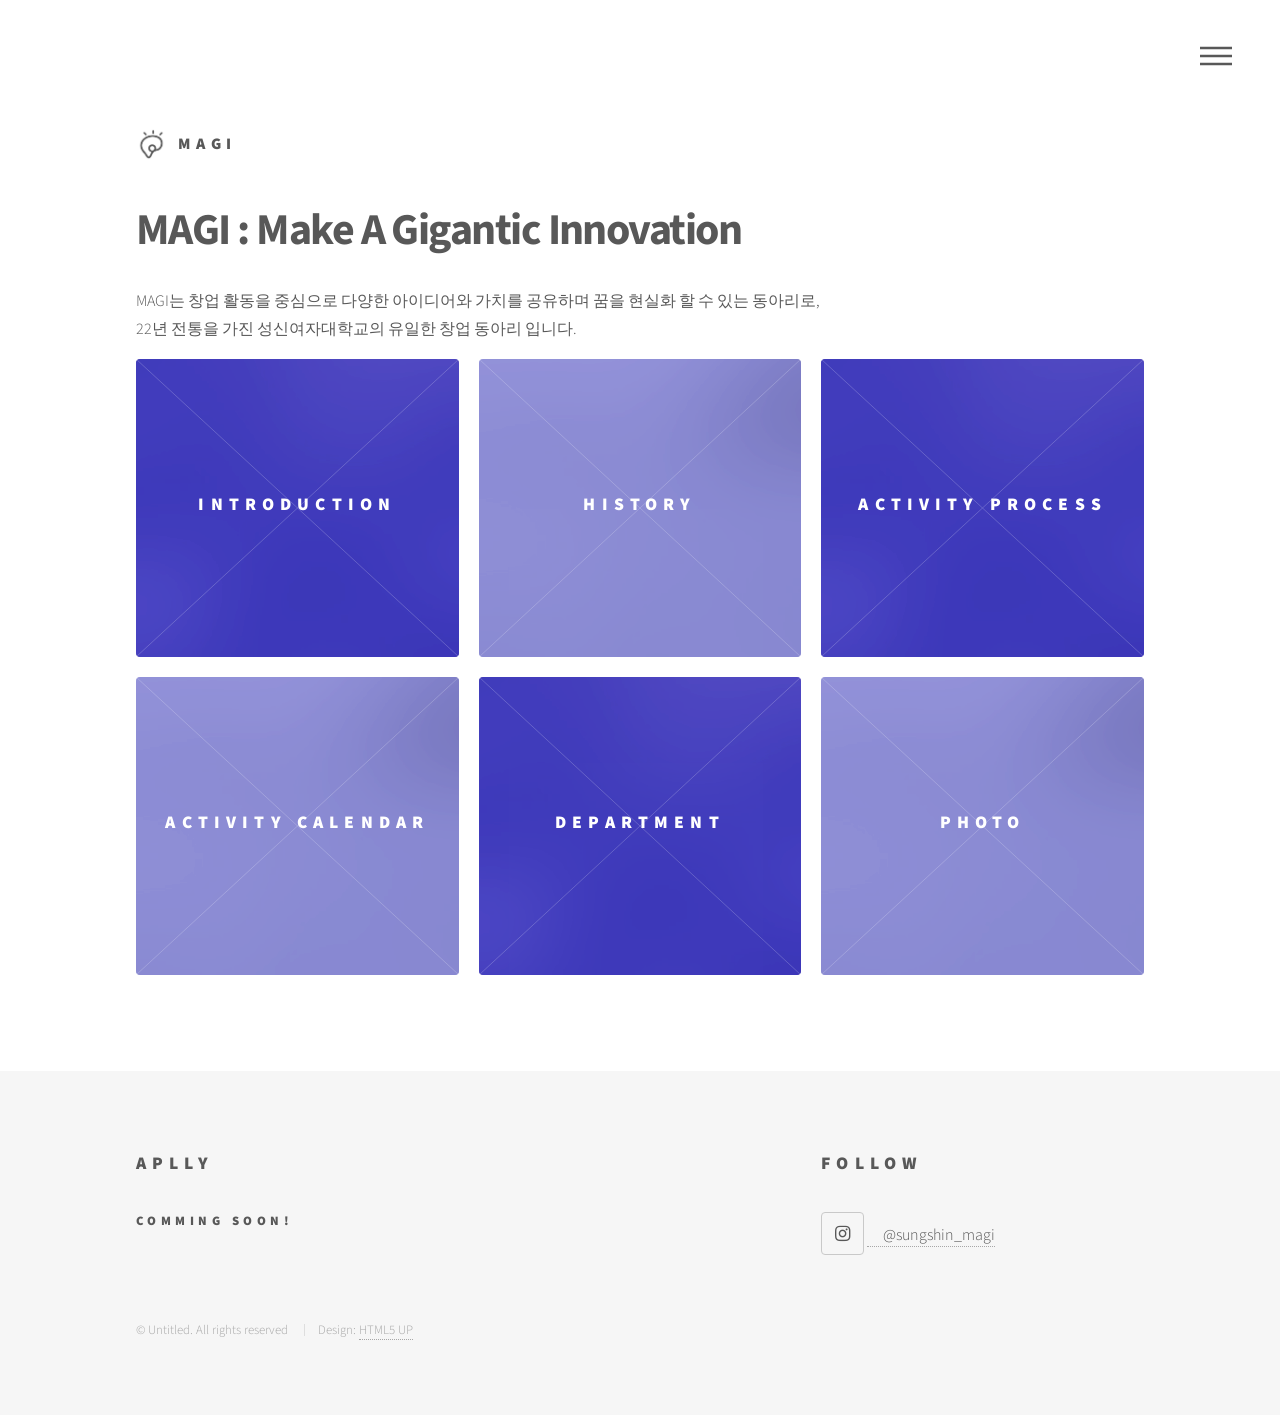
<file: index.html>
<!DOCTYPE html>
<!--
	Phantom by HTML5 UP
	html5up.net | @ajlkn
	Free for personal and commercial use under the CCA 3.0 license (html5up.net/license)
-->
<html>
  <head>
    <title>MAGI : Make A Gigantic Innovation</title>
    <meta charset="utf-8" />
    <meta
      name="viewport"
      content="width=device-width, initial-scale=1, user-scalable=no"
    />
    <link rel="stylesheet" href="assets/css/main.css" />
    <noscript
      ><link rel="stylesheet" href="assets/css/noscript.css"
    /></noscript>
  </head>
  <body class="is-preload">
    <!-- Wrapper -->
    <div id="wrapper">
      <!-- Header -->
      <header id="header">
        <div class="inner">
          <!-- Logo -->
          <a href="index.html" class="logo">
            <span class="symbol"
              ><img src="images/magi_logo_test.svg" alt="" /></span
            ><span class="title">MAGI</span>
          </a>

          <!-- Nav -->
          <nav>
            <ul>
              <li><a href="#menu">Menu</a></li>
            </ul>
          </nav>
        </div>
      </header>

      <!-- Menu -->
      <nav id="menu">
        <h2>Menu</h2>
        <ul>
          <li><a href="index.html">Home</a></li>
          <li><a href="introduction.html">Introduction</a></li>
          <li><a href="history.html">History</a></li>
          <li><a href="process.html">Activity Process</a></li>
          <li><a href="calendar.html">Activity Calendar</a></li>
          <li><a href="department.html">Department</a></li>
          <li><a href="photo.html">Photo</a></li>
        </ul>
      </nav>

      <!-- Main -->
      <div id="main">
        <div class="inner">
          <header>
            <h1>MAGI : Make A Gigantic Innovation</h1>
            <p>
              MAGI는 창업 활동을 중심으로 다양한 아이디어와 가치를 공유하며 꿈을 현실화 할 수 있는 동아리로,</br>
			  22년 전통을 가진 성신여자대학교의 유일한 창업 동아리 입니다.
            </p>
          </header>
          <section class="tiles">
            <article class="style1">
              <span class="image">
                <img src="images/pic08.jpg" alt="" />
              </span>
              <a href="introduction.html">
                <h2>Introduction</h2>
                <div class="content">
                  <p>
                    성신여대 창업동아리 </br>MAGI를 소개합니다.
                  </p>
                </div>
              </a>
            </article>
            <article class="style2">
              <span class="image">
                <img src="images/pic05.jpg" alt="" />
              </span>
              <a href="history.html">
                <h2>History</h2>
                <div class="content">
                  <p>
                    MAGI가 걸어온 발자취를 소개합니다.
                  </p>
                </div>
              </a>
            </article>
            <article class="style3">
              <span class="image">
                <img src="images/pic08.jpg" alt="" />
              </span>
              <a href="process.html">
                <h2>Activity Process</h2>
                <div class="content">
                  <p>
                    MAGI의 활동을 소개합니다.
                  </p>
                </div>
              </a>
            </article>
            <article class="style4">
              <span class="image">
                <img src="images/pic05.jpg" alt="" />
              </span>
              <a href="calendar.html">
                <h2>Activity Calendar</h2>
                <div class="content">
                  <p>
                    MAGI의 연간 활동계획입니다.
                  </p>
                </div>
              </a>
            </article>
			<article class="style5">
              <span class="image">
                <img src="images/pic08.jpg" alt="" />
              </span>
              <a href="department.html">
                <h2>Department</h2>
                <div class="content">
                  <p>
                    기획, 디자인, 개발팀의 활동을</br>소개합니다.
                  </p>
                </div>
              </a>
            </article>
            <article class="style6">
              <span class="image">
                <img src="images/pic05.jpg" alt="" />
              </span>
              <a href="photo.html">
                <h2>Photo</h2>
                <div class="content">
                  <p>
                    MAGI의 활동 사진입니다.
                  </p>
                </div>
              </a>
            </article>
            
          </section>
        </div>
      </div>

      <!-- Footer -->
      <footer id="footer">
        <div class="inner">
          <section>
            <h2>Aplly</h2>
            <h4>Comming Soon!</h4>
          </section>
          <section>
            <h2>Follow</h2>
            <ul class="icons">
              <li>
				<a href="https://instagram.com/sungshin_magi?igshid=YmMyMTA2M2Y=" target="_blank" class="icon brands style2 fa-instagram"
                  ><span class="label">Instagram</span></a>
              </li>
			  <a href='https://instagram.com/sungshin_magi?igshid=YmMyMTA2M2Y=' target="_blank"><p>@sungshin_magi</p></a>
            </ul>
          </section>
          <ul class="copyright">
            <li>&copy; Untitled. All rights reserved</li>
            <li>Design: <a href="http://html5up.net">HTML5 UP</a></li>
          </ul>
        </div>
      </footer>
    </div>

    <!-- Scripts -->
    <script src="assets/js/jquery.min.js"></script>
    <script src="assets/js/browser.min.js"></script>
    <script src="assets/js/breakpoints.min.js"></script>
    <script src="assets/js/util.js"></script>
    <script src="assets/js/main.js"></script>
  </body>
</html>
</file>
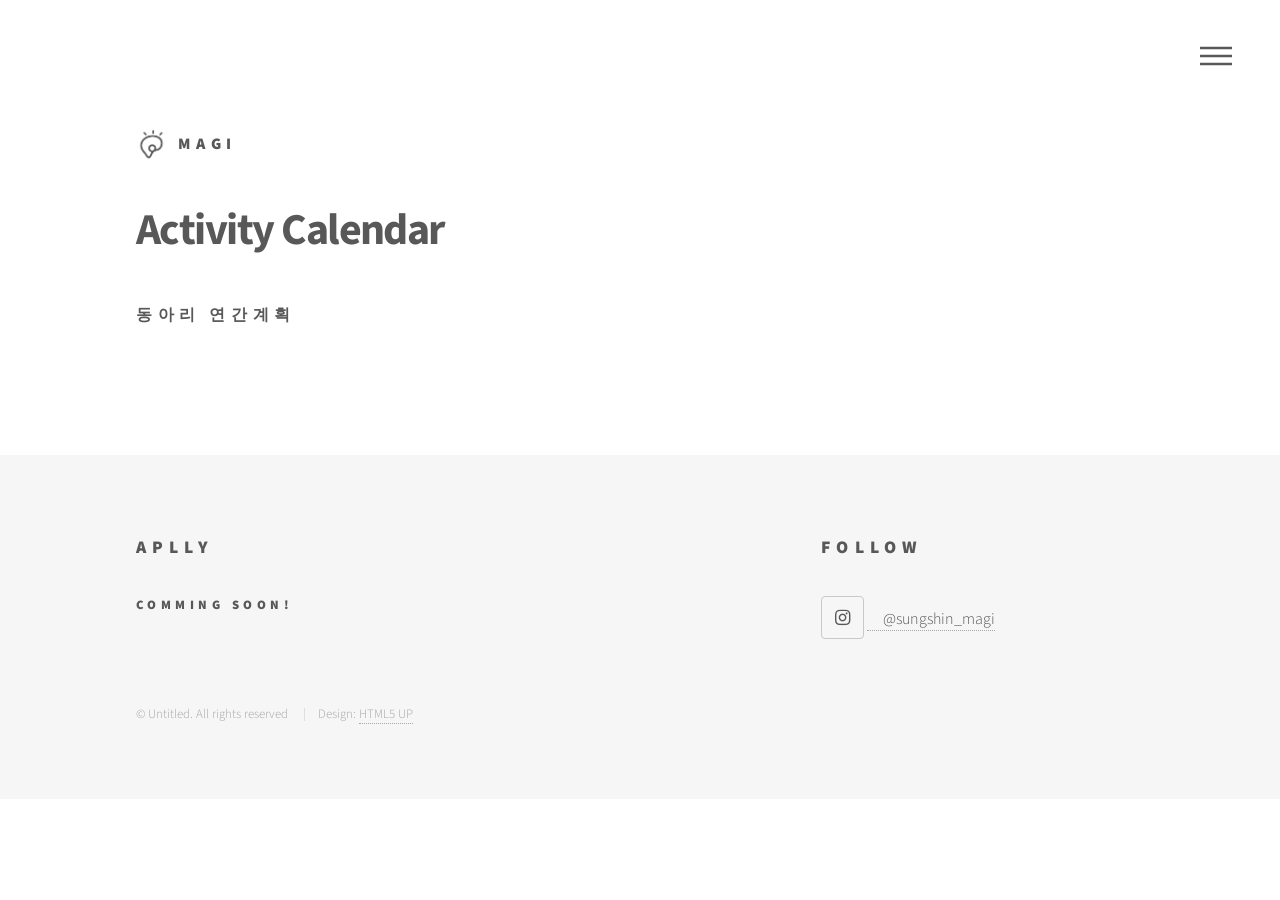
<file: calendar.html>
<!DOCTYPE html>
<!--
	Phantom by HTML5 UP
	html5up.net | @ajlkn
	Free for personal and commercial use under the CCA 3.0 license (html5up.net/license)
-->
<html>
  <head>
    <title>Activity Calendar</title>
    <meta charset="utf-8" />
    <meta
      name="viewport"
      content="width=device-width, initial-scale=1, user-scalable=no"
    />
    <link rel="stylesheet" href="assets/css/main.css" />
    <noscript
      ><link rel="stylesheet" href="assets/css/noscript.css"
    /></noscript>
  </head>
  <body class="is-preload">
    <!-- Wrapper -->
    <div id="wrapper">
      <!-- Header -->
      <header id="header">
        <div class="inner">
          <!-- Logo -->
          <a href="index.html" class="logo">
            <span class="symbol"
              ><img src="images/magi_logo_test.svg" alt="" /></span
            ><span class="title">MAGI</span>
          </a>

          <!-- Nav -->
          <nav>
            <ul>
              <li><a href="#menu">Menu</a></li>
            </ul>
          </nav>
        </div>
      </header>

      <!-- Menu -->
      <!-- Menu -->
      <nav id="menu">
        <h2>Menu</h2>
        <ul>
          <li><a href="index.html">Home</a></li>
          <li><a href="introduction.html">Introduction</a></li>
          <li><a href="history.html">History</a></li>
          <li><a href="process.html">Activity Process</a></li>
          <li><a href="calendar.html">Activity Calendar</a></li>
          <li><a href="department.html">Department</a></li>
          <li><a href="photo.html">Photo</a></li>
        </ul>
      </nav>

      <!-- Main -->
      <div id="main">
        <div class="inner">
          <h1>Activity Calendar</h1>

          <h3>동아리 연간계획</h3>
        </div>
      </div>

      <!-- Footer -->
      <footer id="footer">
        <div class="inner">
          <section>
            <h2>Aplly</h2>
            <h4>Comming Soon!</h4>
          </section>
          <section>
            <h2>Follow</h2>
            <ul class="icons">
              <li>
                <a
                  href="https://instagram.com/sungshin_magi?igshid=YmMyMTA2M2Y="
                  target="_blank"
                  class="icon brands style2 fa-instagram"
                  ><span class="label">Instagram</span></a
                >
              </li>
              <a
                href="https://instagram.com/sungshin_magi?igshid=YmMyMTA2M2Y="
                target="_blank"
                ><p>@sungshin_magi</p></a
              >
            </ul>
          </section>
          <ul class="copyright">
            <li>&copy; Untitled. All rights reserved</li>
            <li>Design: <a href="http://html5up.net">HTML5 UP</a></li>
          </ul>
        </div>
      </footer>
    </div>

    <!-- Scripts -->
    <script src="assets/js/jquery.min.js"></script>
    <script src="assets/js/browser.min.js"></script>
    <script src="assets/js/breakpoints.min.js"></script>
    <script src="assets/js/util.js"></script>
    <script src="assets/js/main.js"></script>
  </body>
</html>
</file>
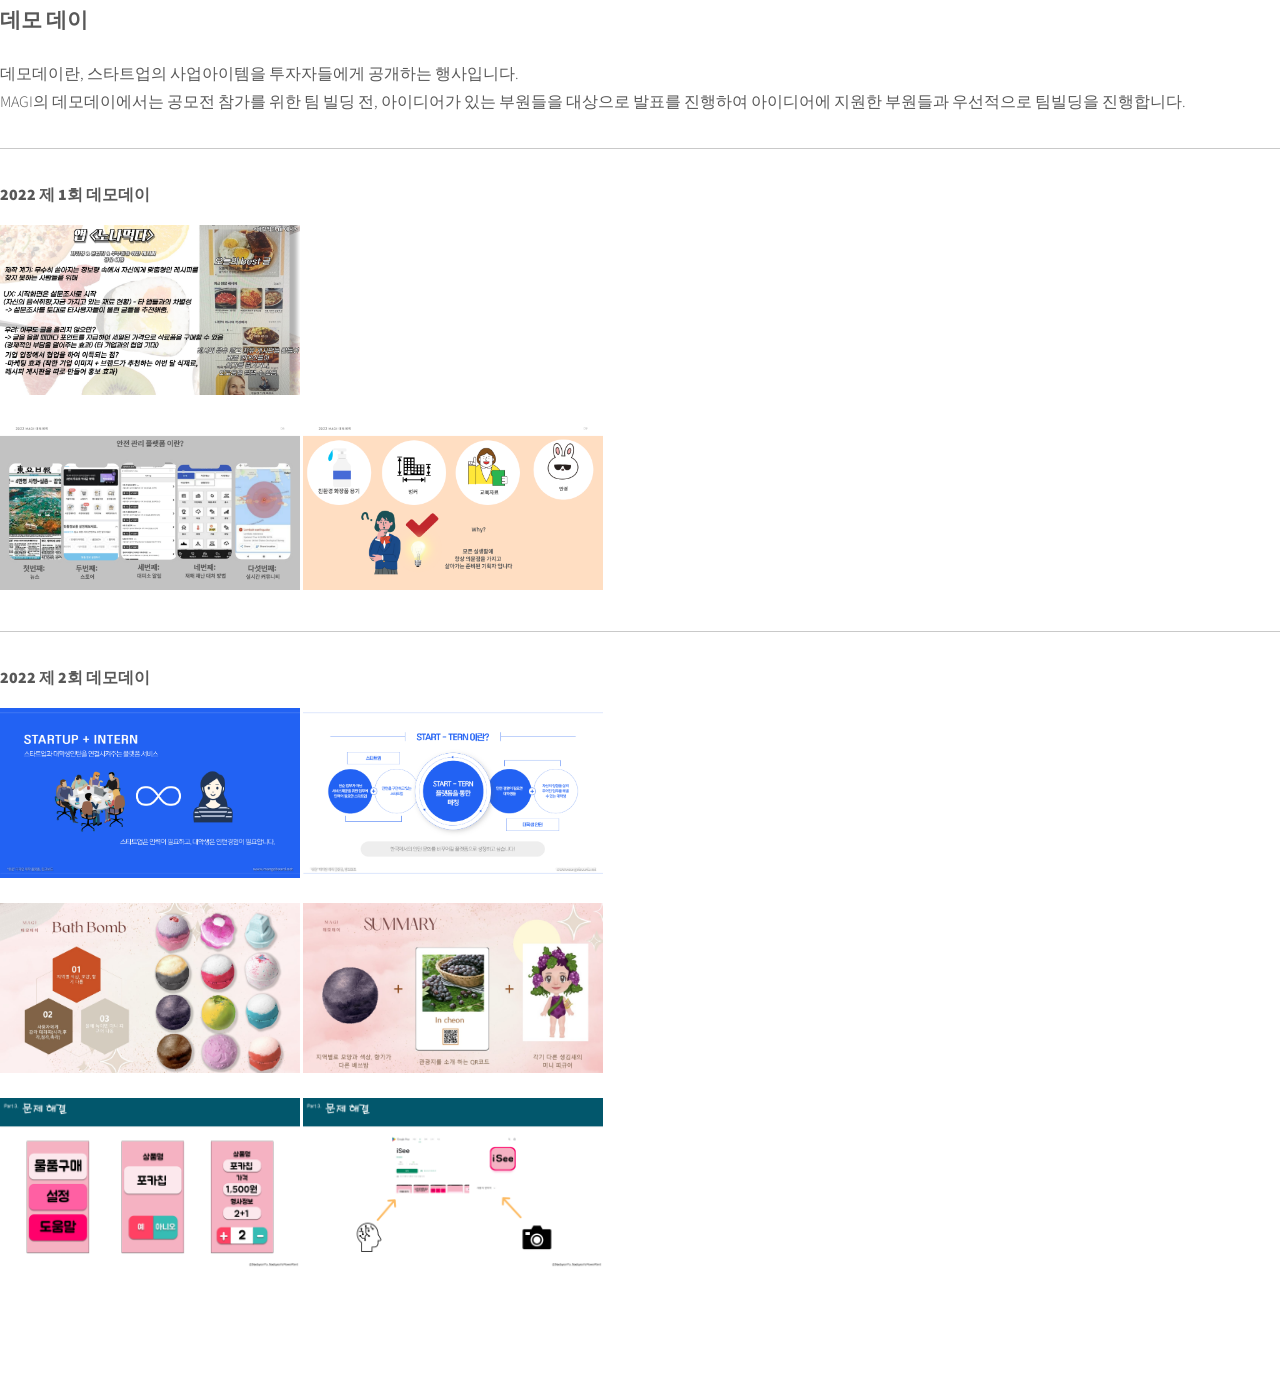
<file: demoday.html>
<!DOCTYPE html>

<html>
  <head>
    <title>DemoDay</title>
    <meta charset="utf-8" />
    <meta
      name="viewport"
      content="width=device-width, initial-scale=1, user-scalable=no"
    />
    <link rel="stylesheet" href="assets/css/main.css" />
    <noscript
      ><link rel="stylesheet" href="assets/css/noscript.css"
    /></noscript>
  </head>
  <body class="is-preload">
    <!-- Wrapper -->
    <div id="wrapper"></div>

      <!-- Main -->
      <div id="main">
        <div class="inner">
          <p class="fs">데모 데이</p>

          <!-- Text -->
          <section>
            <p>
              데모데이란, 스타트업의 사업아이템을 투자자들에게 공개하는 행사입니다.</br>
              MAGI의 데모데이에서는 공모전 참가를 위한 팀 빌딩 전, 아이디어가 있는 부원들을 대상으로
              발표를 진행하여 아이디어에 지원한 부원들과 우선적으로 팀빌딩을 진행합니다.
            </p>
            <hr />
            <b>2022 제 1회 데모데이</b>
            <div class="demoimg">
              <img src="images/demo1.jpg" height= "170px"; width="300px"; display="flex";>
            </div>
            
            <div class="demoimg">
              <img src="images/demo2.PNG" height= "170px"; width="300px"; display="flex";>
              <img src="images/demo3.PNG" height= "170px"; width="300px"; display="flex";>
            </div>
            <hr />
            <b>2022 제 2회 데모데이</b>
          </br>
          <div class="demoimg">
            <img src="images/demo4.PNG" height= "170px"; width="300px"; display="flex";>
            <img src="images/demo5.PNG" height= "170px"; width="300px"; display="flex";>
          </div>
          <div class="demoimg">
            <img src="images/demo6.jpg" height= "170px"; width="300px"; display="flex";>
            <img src="images/demo7.jpg" height= "170px"; width="300px"; display="flex";>
          </div>
          <div class="demoimg">
            <img src="images/demo8.PNG" height= "170px"; width="300px"; display="flex";>
            <img src="images/demo9.PNG" height= "170px"; width="300px"; display="flex";>
          </div>
          </section>
    </div>


  </body>
</html>
</file>
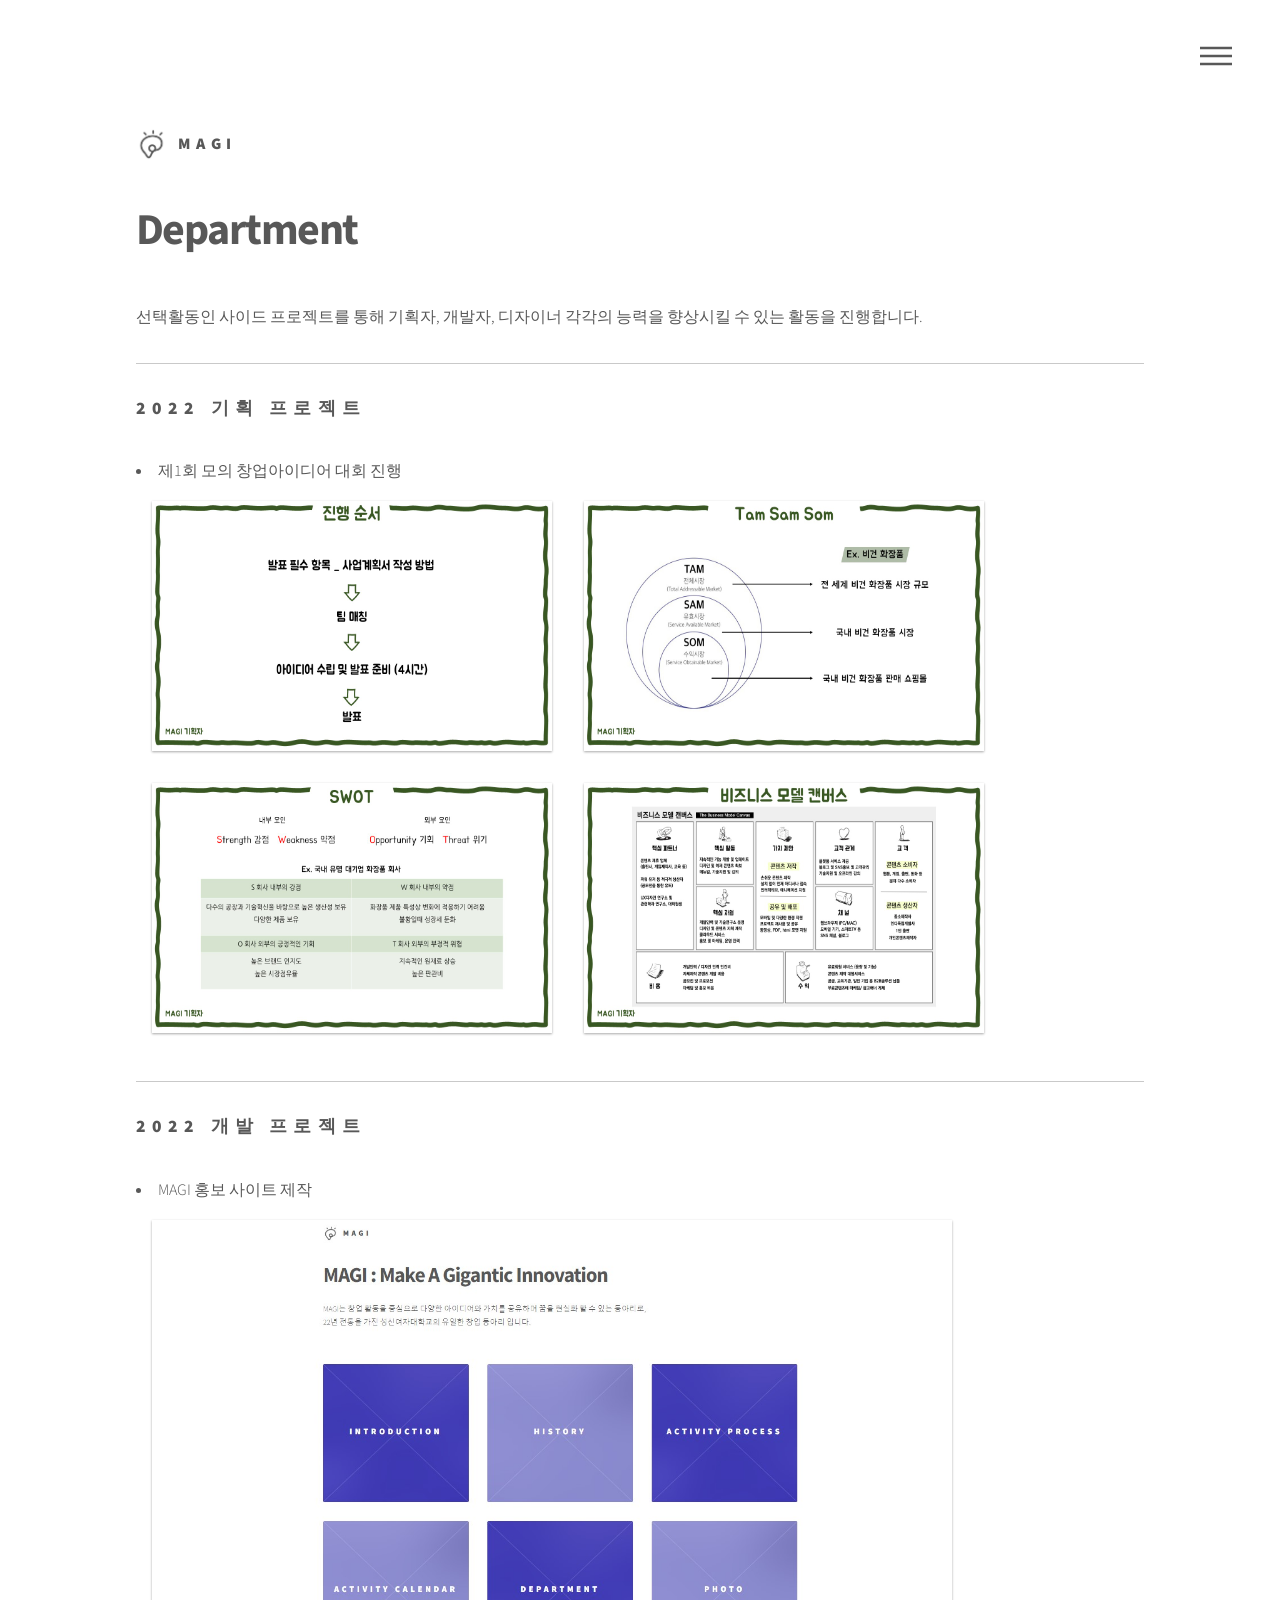
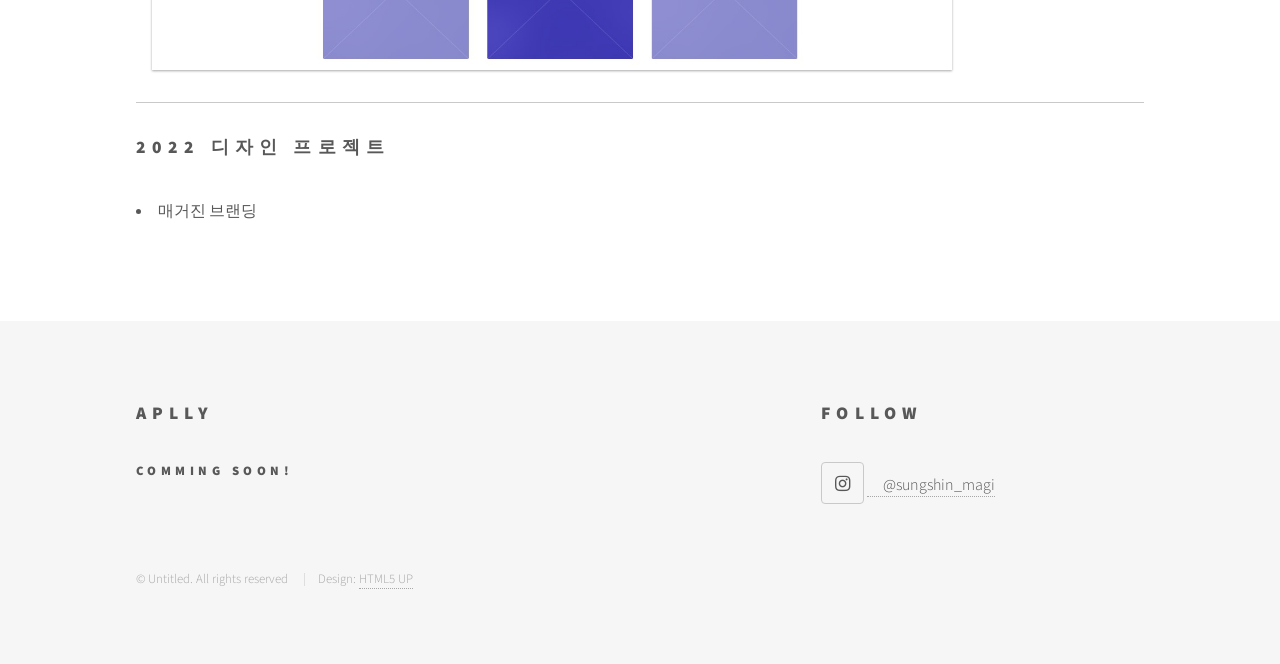
<file: department.html>
<!DOCTYPE html>
<!--
	Phantom by HTML5 UP
	html5up.net | @ajlkn
	Free for personal and commercial use under the CCA 3.0 license (html5up.net/license)
-->
<html>
  <head>
    <title>Department</title>
    <meta charset="utf-8" />
    <meta
      name="viewport"
      content="width=device-width, initial-scale=1, user-scalable=no"
    />
    <link rel="stylesheet" href="assets/css/main.css" />
    <noscript
      ><link rel="stylesheet" href="assets/css/noscript.css"
    /></noscript>
  </head>
  <body class="is-preload">
    <!-- Wrapper -->
    <div id="wrapper">
      <!-- Header -->
      <header id="header">
        <div class="inner">
          <!-- Logo -->
          <a href="index.html" class="logo">
            <span class="symbol"
              ><img src="images/magi_logo_test.svg" alt="" /></span
            ><span class="title">MAGI</span>
          </a>

          <!-- Nav -->
          <nav>
            <ul>
              <li><a href="#menu">Menu</a></li>
            </ul>
          </nav>
        </div>
      </header>

      <!-- Menu -->
      <nav id="menu">
        <h2>Menu</h2>
        <ul>
          <li><a href="index.html">Home</a></li>
          <li><a href="introduction.html">Introduction</a></li>
          <li><a href="history.html">History</a></li>
          <li><a href="process.html">Activity Process</a></li>
          <li><a href="calendar.html">Activity Calendar</a></li>
          <li><a href="department.html">Department</a></li>
          <li><a href="photo.html">Photo</a></li>
        </ul>
      </nav>

      <!-- Main -->
      <div id="main">
        <div class="inner">
          <h1>Department</h1>
          <p>
            선택활동인 사이드 프로젝트를 통해 기획자, 개발자, 디자이너 각각의
            능력을 향상시킬 수 있는 활동을 진행합니다.
          </p>
          <hr />
          <h2>2022 기획 프로젝트</h2>

          <li>제1회 모의 창업아이디어 대회 진행</li>
          <div class="intro">
            <div class="card-2">
              <img
                class="intro2"
                src="images/side1.jpg"
                ;
                width="400px"
                ;
                height="250px"
                ;
              />
            </div>

            <div class="card-2">
              <img
                class="intro2"
                src="images/side2.jpg"
                ;
                width="400px"
                ;
                height="250px"
                ;
              />
            </div>
          </div>
          <div class="intro">
            <div class="card-2">
              <img
                class="intro2"
                src="images/side3.jpg"
                ;
                width="400px"
                ;
                height="250px"
                ;
              />
            </div>
            <div class="card-2">
              <img
                class="intro2"
                src="images/side4.jpg"
                ;
                width="400px"
                ;
                height="250px"
                ;
              />
            </div>
          </div>
          <hr />
          <h2>2022 개발 프로젝트</h2>
          <div>
            <li>MAGI 홍보 사이트 제작</li>
            <div class="card-3">
              <img
                class="intro2"
                src="images/main.jpg"
                ;
                width="800px"
                ;
                height="450px"
                ;
              />
            </div>
          </div>
          <hr />
          <h2>2022 디자인 프로젝트</h2>
          <li>매거진 브랜딩</li>
        </div>
      </div>

      <!-- Footer -->
      <footer id="footer">
        <div class="inner">
          <section>
            <h2>Aplly</h2>
            <h4>Comming Soon!</h4>
          </section>
          <section>
            <h2>Follow</h2>
            <ul class="icons">
              <li>
                <a
                  href="https://instagram.com/sungshin_magi?igshid=YmMyMTA2M2Y="
                  target="_blank"
                  class="icon brands style2 fa-instagram"
                  ><span class="label">Instagram</span></a
                >
              </li>
              <a
                href="https://instagram.com/sungshin_magi?igshid=YmMyMTA2M2Y="
                target="_blank"
                ><p>@sungshin_magi</p></a
              >
            </ul>
          </section>
          <ul class="copyright">
            <li>&copy; Untitled. All rights reserved</li>
            <li>Design: <a href="http://html5up.net">HTML5 UP</a></li>
          </ul>
        </div>
      </footer>
    </div>

    <!-- Scripts -->
    <script src="assets/js/jquery.min.js"></script>
    <script src="assets/js/browser.min.js"></script>
    <script src="assets/js/breakpoints.min.js"></script>
    <script src="assets/js/util.js"></script>
    <script src="assets/js/main.js"></script>
  </body>
</html>
</file>
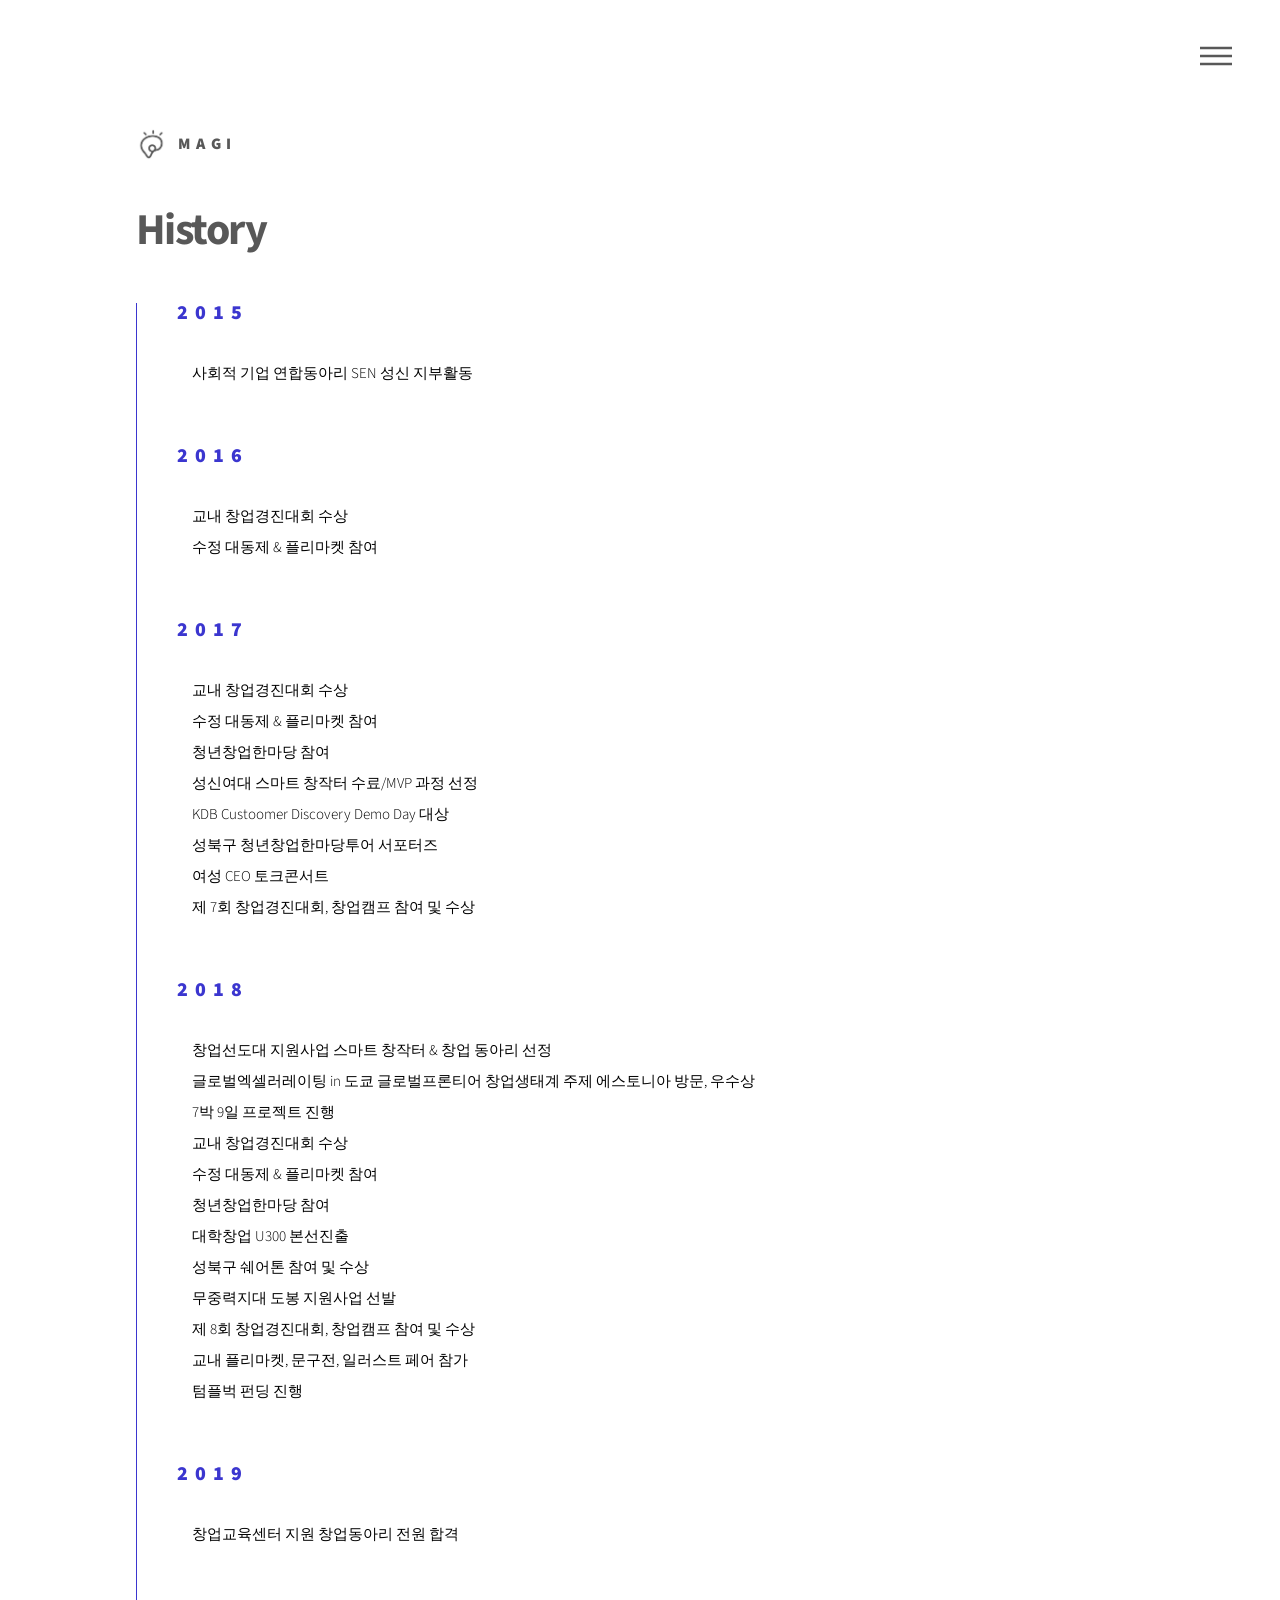
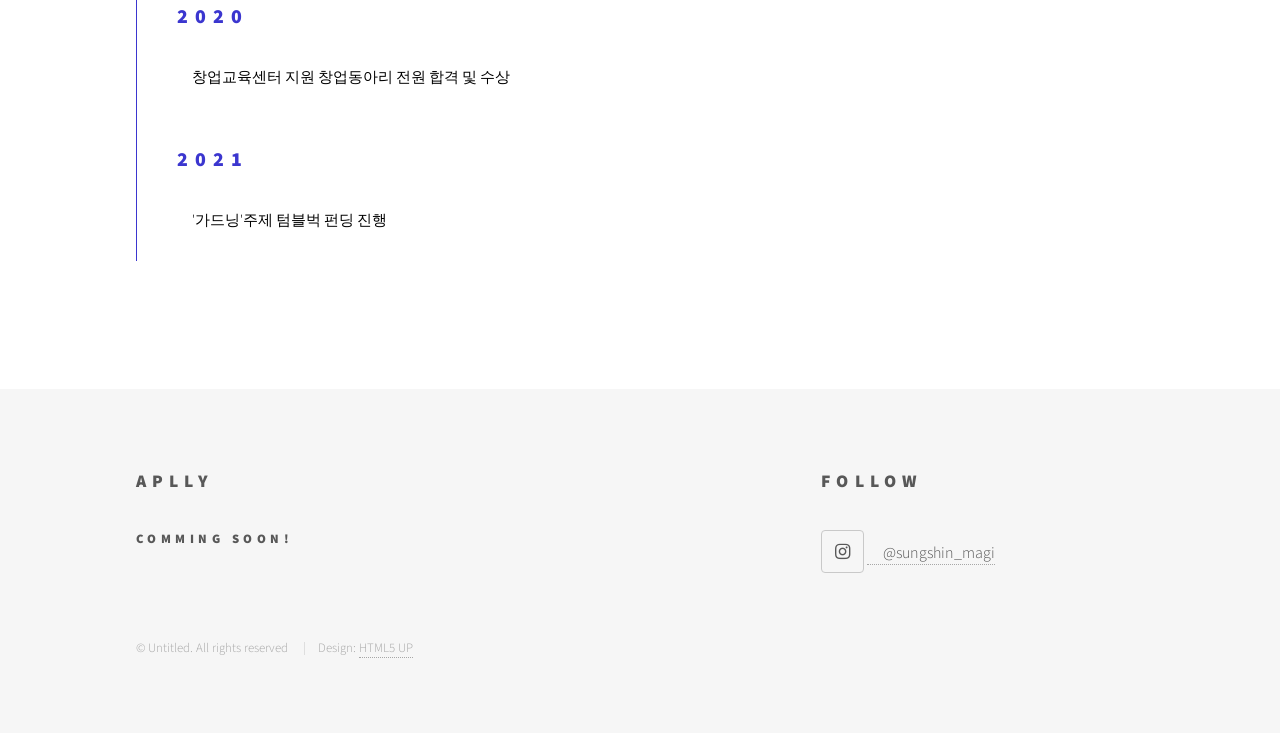
<file: history.html>
<!DOCTYPE html>
<!--
	Phantom by HTML5 UP
	html5up.net | @ajlkn
	Free for personal and commercial use under the CCA 3.0 license (html5up.net/license)
-->
<html>
  <head>
    <title>History</title>
    <meta charset="utf-8" />
    <meta
      name="viewport"
      content="width=device-width, initial-scale=1, user-scalable=no"
    />
    <link rel="stylesheet" href="assets/css/main.css" />
    <noscript
      ><link rel="stylesheet" href="assets/css/noscript.css"
    /></noscript>
  </head>
  <body class="is-preload">
    <!-- Wrapper -->
    <div id="wrapper">
      <!-- Header -->
      <header id="header">
        <div class="inner">
          <!-- Logo -->
          <a href="index.html" class="logo">
            <span class="symbol"
              ><img src="images/magi_logo_test.svg" alt="" /></span
            ><span class="title">MAGI</span>
          </a>

          <!-- Nav -->
          <nav>
            <ul>
              <li><a href="#menu">Menu</a></li>
            </ul>
          </nav>
        </div>
      </header>

      <!-- Menu -->
      <!-- Menu -->
      <nav id="menu">
        <h2>Menu</h2>
        <ul>
          <li><a href="index.html">Home</a></li>
          <li><a href="introduction.html">Introduction</a></li>
          <li><a href="history.html">History</a></li>
          <li><a href="process.html">Activity Process</a></li>
          <li><a href="calendar.html">Activity Calendar</a></li>
          <li><a href="department.html">Department</a></li>
          <li><a href="photo.html">Photo</a></li>
        </ul>
      </nav>

      <!-- Main -->
      <div id="main">
        <div class="inner">
          <h1>History</h1>
        </div>
        <div class="inner">
        <div class="history">
          <div>
            <h2>2015</h2>
            <ol>
              <ul>사회적 기업 연합동아리 SEN 성신 지부활동</ul>
            </ol>
          </div>
          <div>
            <h2>2016</h2>
            <ol>
              <ul>교내 창업경진대회 수상</ul>
              <ul>수정 대동제 & 플리마켓 참여</ul>
            </ol>
          </div>
          <div>
            <h2>2017</h2>
            <ol>
              <ul>교내 창업경진대회 수상</ul>
              <ul>수정 대동제 & 플리마켓 참여</ul>
              <ul>청년창업한마당 참여</ul>
              <ul>성신여대 스마트 창작터 수료/MVP 과정 선정</ul>
              <ul>KDB Custoomer Discovery Demo Day 대상</ul>
              <ul>성북구 청년창업한마당투어 서포터즈</ul>
              <ul>여성 CEO 토크콘서트</ul>
              <ul>제 7회 창업경진대회, 창업캠프 참여 및 수상</ul>
            </ol>    
          </div>
          <div>
            <h2>2018</h2>
            <ol>
              <ul>창업선도대 지원사업 스마트 창작터 & 창업 동아리 선정</ul>
              <ul>글로벌엑셀러레이팅 in 도쿄 글로벌프론티어 창업생태계 주제 에스토니아 방문, 우수상</ul>
              <ul>7박 9일 프로젝트 진행</ul>
              <ul>교내 창업경진대회 수상</ul>
              <ul>수정 대동제 & 플리마켓 참여</ul>
              <ul>청년창업한마당 참여</ul>
              <ul>대학창업 U300 본선진출</ul>
              <ul>성북구 쉐어톤 참여 및 수상</ul>
              <ul>무중력지대 도봉 지원사업 선발</ul>
              <ul>제 8회 창업경진대회, 창업캠프 참여 및 수상</ul>
              <ul>교내 플리마켓, 문구전, 일러스트 페어 참가</ul>
              <ul>텀플벅 펀딩 진행</ul>
            </ol>
          </div>
          <div>
            <h2>2019</h2>
            <ol>
              <ul>창업교육센터 지원 창업동아리 전원 합격</ul>
            </ol>
          </div>
          <div>
            <h2>2020</h2>
            <ol>
              <ul>창업교육센터 지원 창업동아리 전원 합격 및 수상</ul>
            </ol>
          </div>
          <div>
            <h2>2021</h2>
            <ol>
              <ul>'가드닝'주제 텀블벅 펀딩 진행</ul>
            </ol>
          </div>
        </div>
    </div>
  </div>
 </body>
</html>

      <!-- Footer -->
      <footer id="footer">
        <div class="inner">
          <section>
            <h2>Aplly</h2>
            <h4>Comming Soon!</h4>
          </section>
          <section>
            <h2>Follow</h2>
            <ul class="icons">
              <li>
                <a
                  href="https://instagram.com/sungshin_magi?igshid=YmMyMTA2M2Y="
                  target="_blank"
                  class="icon brands style2 fa-instagram"
                  ><span class="label">Instagram</span></a
                >
              </li>
              <a
                href="https://instagram.com/sungshin_magi?igshid=YmMyMTA2M2Y="
                target="_blank"
                ><p>@sungshin_magi</p></a
              >
            </ul>
          </section>
          <ul class="copyright">
            <li>&copy; Untitled. All rights reserved</li>
            <li>Design: <a href="http://html5up.net">HTML5 UP</a></li>
          </ul>
        </div>
      </footer>
    </div>

    <!-- Scripts -->
    <script src="assets/js/jquery.min.js"></script>
    <script src="assets/js/browser.min.js"></script>
    <script src="assets/js/breakpoints.min.js"></script>
    <script src="assets/js/util.js"></script>
    <script src="assets/js/main.js"></script>
  </body>
</html>
</file>
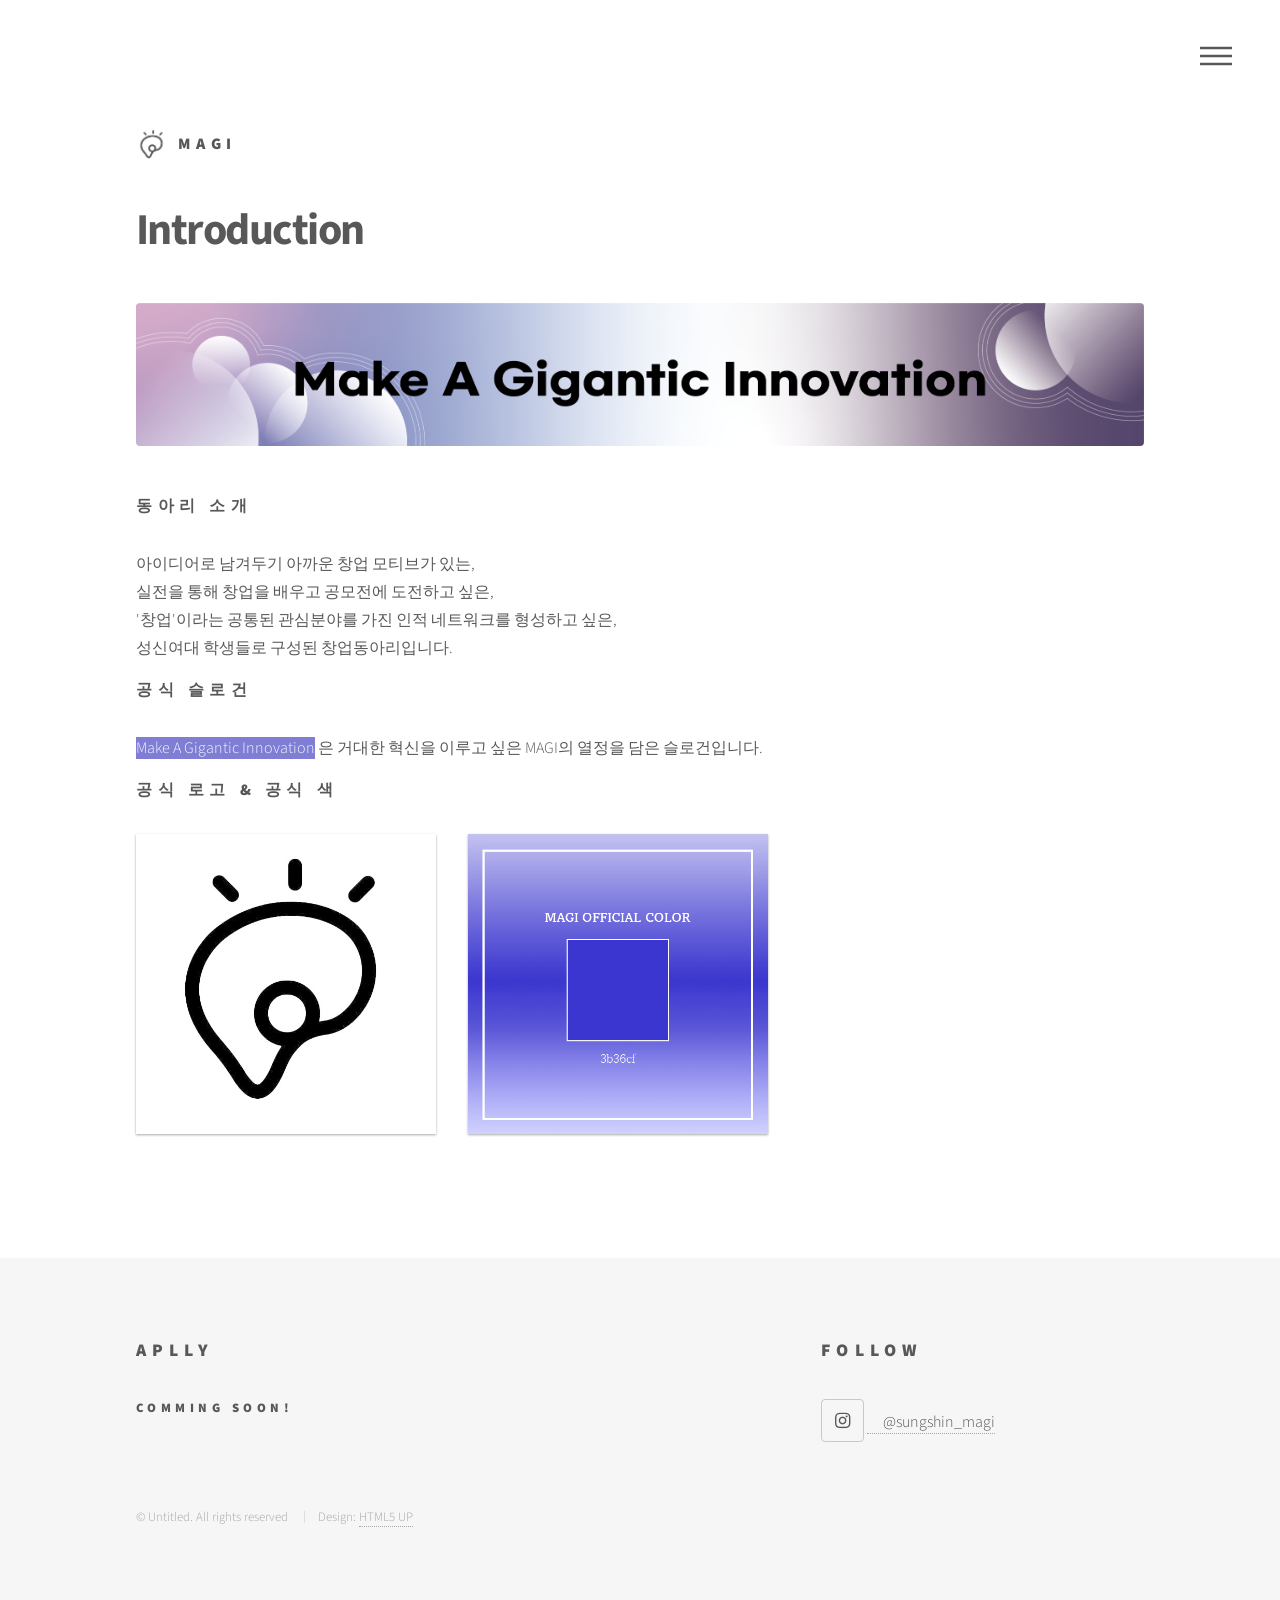
<file: introduction.html>
<!DOCTYPE html>
<!--
	Phantom by HTML5 UP
	html5up.net | @ajlkn
	Free for personal and commercial use under the CCA 3.0 license (html5up.net/license)
-->
<html>
  <head>
    <title>Introduction</title>
    <meta charset="utf-8" />
    <meta
      name="viewport"
      content="width=device-width, initial-scale=1, user-scalable=no"
    />
    <link rel="stylesheet" href="assets/css/main.css" />
    <noscript
      ><link rel="stylesheet" href="assets/css/noscript.css"
    /></noscript>
  </head>
  <body class="is-preload">
    <!-- Wrapper -->
    <div id="wrapper">
      <!-- Header -->
      <header id="header">
        <div class="inner">
          <!-- Logo -->
          <a href="index.html" class="logo">
            <span class="symbol"
              ><img src="images/magi_logo_test.svg" alt="" /></span
            ><span class="title">MAGI</span>
          </a>

          <!-- Nav -->
          <nav>
            <ul>
              <li><a href="#menu">Menu</a></li>
            </ul>
          </nav>
        </div>
      </header>

      <!-- Menu -->
      <!-- Menu -->
      <nav id="menu">
        <h2>Menu</h2>
        <ul>
          <li><a href="index.html">Home</a></li>
          <li><a href="introduction.html">Introduction</a></li>
          <li><a href="history.html">History</a></li>
          <li><a href="process.html">Activity Process</a></li>
          <li><a href="calendar.html">Activity Calendar</a></li>
          <li><a href="department.html">Department</a></li>
          <li><a href="photo.html">Photo</a></li>
        </ul>
      </nav>

      <!-- Main -->
      <div id="main">
        <div class="inner">
          <h1>Introduction</h1>
          <span class="image main"><img src="images/slogan.png" alt="" /></span>
          <h3>동아리 소개</h3>
          <p>
            아이디어로 남겨두기 아까운 창업 모티브가 있는, <br />실전을 통해
            창업을 배우고 공모전에 도전하고 싶은,<br />'창업'이라는 공통된
            관심분야를 가진 인적 네트워크를 형성하고 싶은, <br />성신여대
            학생들로 구성된 창업동아리입니다.
          </p>
          <h3>공식 슬로건</h3>
          <p>
            <span class="accolor">Make A Gigantic Innovation</span> 은 거대한
            혁신을 이루고 싶은 MAGI의 열정을 담은 슬로건입니다.
          </p>
          <h3>공식 로고 & 공식 색</h3>
          <div class="intro">
            <div class="card-1"><img src="images/logo_test.jpg"; width="300px"; height="300px";/></div>
            <div class="card-1"><img src="images/color3.jpg" width="300px"; height="300px";/></div>
          </div>
        </br>
        </div>
      </div>

      <!-- Footer -->
      <footer id="footer">
        <div class="inner">
          <section>
            <h2>Aplly</h2>
            <h4>Comming Soon!</h4>
          </section>
          <section>
            <h2>Follow</h2>
            <ul class="icons">
              <li>
                <a
                  href="https://instagram.com/sungshin_magi?igshid=YmMyMTA2M2Y="
                  target="_blank"
                  class="icon brands style2 fa-instagram"
                  ><span class="label">Instagram</span></a
                >
              </li>
              <a
                href="https://instagram.com/sungshin_magi?igshid=YmMyMTA2M2Y="
                target="_blank"
                ><p>@sungshin_magi</p></a
              >
            </ul>
          </section>
          <ul class="copyright">
            <li>&copy; Untitled. All rights reserved</li>
            <li>Design: <a href="http://html5up.net">HTML5 UP</a></li>
          </ul>
        </div>
      </footer>
    </div>

    <!-- Scripts -->
    <script src="assets/js/jquery.min.js"></script>
    <script src="assets/js/browser.min.js"></script>
    <script src="assets/js/breakpoints.min.js"></script>
    <script src="assets/js/util.js"></script>
    <script src="assets/js/main.js"></script>
  </body>
</html>
</file>
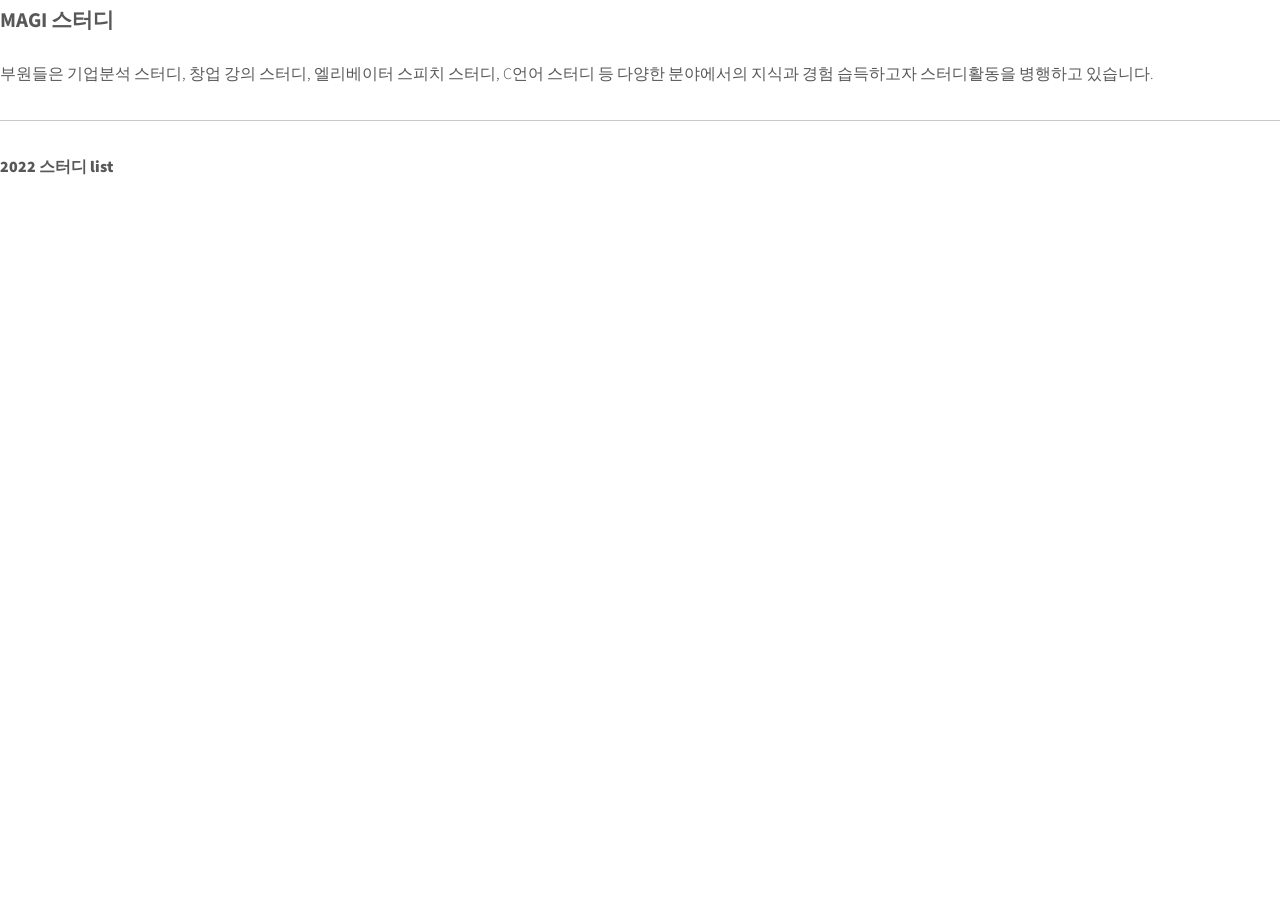
<file: magistudy.html>
<!DOCTYPE html>

<html>
  <head>
    <title>Study</title>
    <meta charset="utf-8" />
    <meta
      name="viewport"
      content="width=device-width, initial-scale=1, user-scalable=no"
    />
    <link rel="stylesheet" href="assets/css/main.css" />
    <noscript
      ><link rel="stylesheet" href="assets/css/noscript.css"
    /></noscript>
  </head>
  <body class="is-preload">
    <!-- Wrapper -->
    <div id="wrapper"></div>

      <!-- Main -->
      <div id="main">
        <div class="inner">
          <p class="fs">MAGI 스터디</p>

          <!-- Text -->
          <section>
            <p>
              부원들은 기업분석 스터디, 창업 강의 스터디, 엘리베이터 스피치 스터디, C언어 스터디 등 
              다양한 분야에서의 지식과 경험 습득하고자 스터디활동을 병행하고 있습니다.
            </p>
            <hr />
            <b>2022 스터디 list</b>

          
          </section>
    </div>


  </body>
</html>
</file>
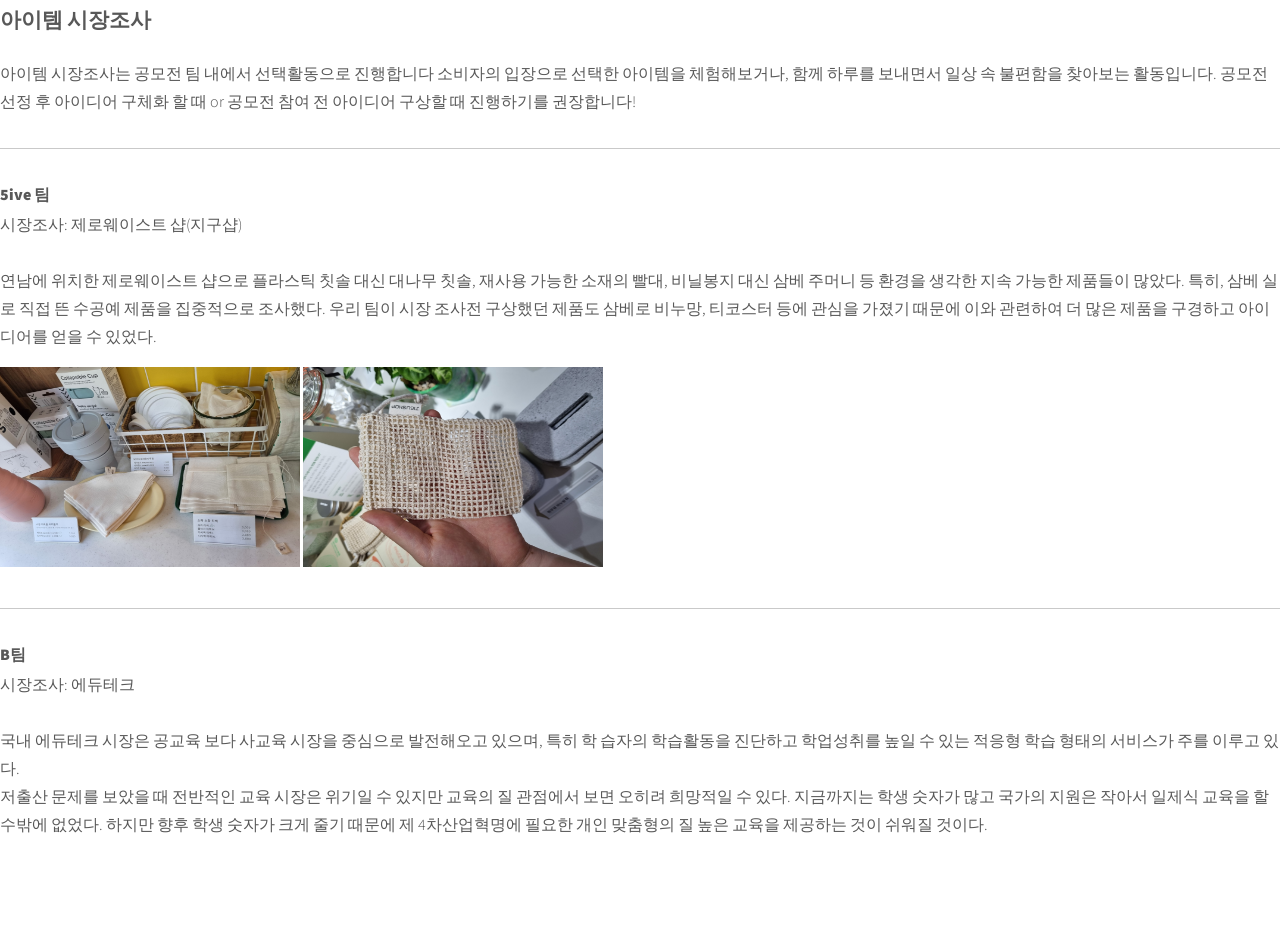
<file: market.html>
<!DOCTYPE html>

<html>
  <head>
    <title>market research</title>
    <meta charset="utf-8" />
    <meta
      name="viewport"
      content="width=device-width, initial-scale=1, user-scalable=no"
    />
    <link rel="stylesheet" href="assets/css/main.css" />
    <noscript
      ><link rel="stylesheet" href="assets/css/noscript.css"
    /></noscript>
  </head>
  <body class="is-preload">
    <!-- Wrapper -->
    <div id="wrapper"></div>

      <!-- Main -->
      <div id="main">
        <div class="inner">
          <p class="fs">아이템 시장조사</p>

          <!-- Text -->
          <section>
            
            <p>
              아이템 시장조사는 공모전 팀 내에서 선택활동으로 진행합니다
              소비자의 입장으로 선택한 아이템을 체험해보거나, 
              함께 하루를 보내면서 일상 속 불편함을 찾아보는 활동입니다.
              공모전 선정 후 아이디어 구체화 할 때 or 공모전 참여 전 아이디어 구상할 때 진행하기를 권장합니다!
            </p>
            <hr />
            <b>5ive 팀</b></br>
            
            <p >시장조사: 제로웨이스트 샵(지구샵)</br></br>
              연남에 위치한 제로웨이스트 샵으로 플라스틱 칫솔 대신 대나무 칫솔, 재사용 가능한 소재의 빨대, 비닐봉지 대신 삼베 주머니 등
               환경을 생각한 지속 가능한 제품들이 많았다.
              특히, 삼베 실로 직접 뜬 수공예 제품을 집중적으로 조사했다. 
              우리 팀이 시장 조사전 구상했던 제품도 삼베로 비누망, 티코스터 등에 관심을 가졌기 때문에
               이와 관련하여 더 많은 제품을 구경하고 아이디어를 얻을 수 있었다.</p>
               <div class="demoimg">
                <img src="images/market1.jpg" height= "200px"; width="300px"; display="flex";>
                <img src="images/market2.jpg" height= "200px"; width="300px"; display="flex";>
              </div>
            <hr /><b>B팀</b></br>
            <p>
              시장조사: 에듀테크</br></br>
              국내 에듀테크 시장은 공교육 보다 사교육 시장을 중심으로 발전해오고 있으며, 
              특히 학 습자의 학습활동을 진단하고 학업성취를 높일 수 있는 적응형 학습 형태의 서비스가 주를 이루고 있다. 
              <br/>저출산 문제를 보았을 때 전반적인 교육 시장은 위기일 수 있지만 교육의 질 관점에서 보면 오히려 희망적일 수 있다. 
              지금까지는 학생 숫자가 많고 국가의 지원은 작아서 일제식 교육을 할 수밖에 없었다. 
              하지만 향후 학생 숫자가 크게 줄기 때문에 제 4차산업혁명에 필요한 개인 맞춤형의 질 높은 교육을 제공하는 것이 쉬워질 것이다.
            </p>
          </section>
    </div>


  </body>
</html>
</file>
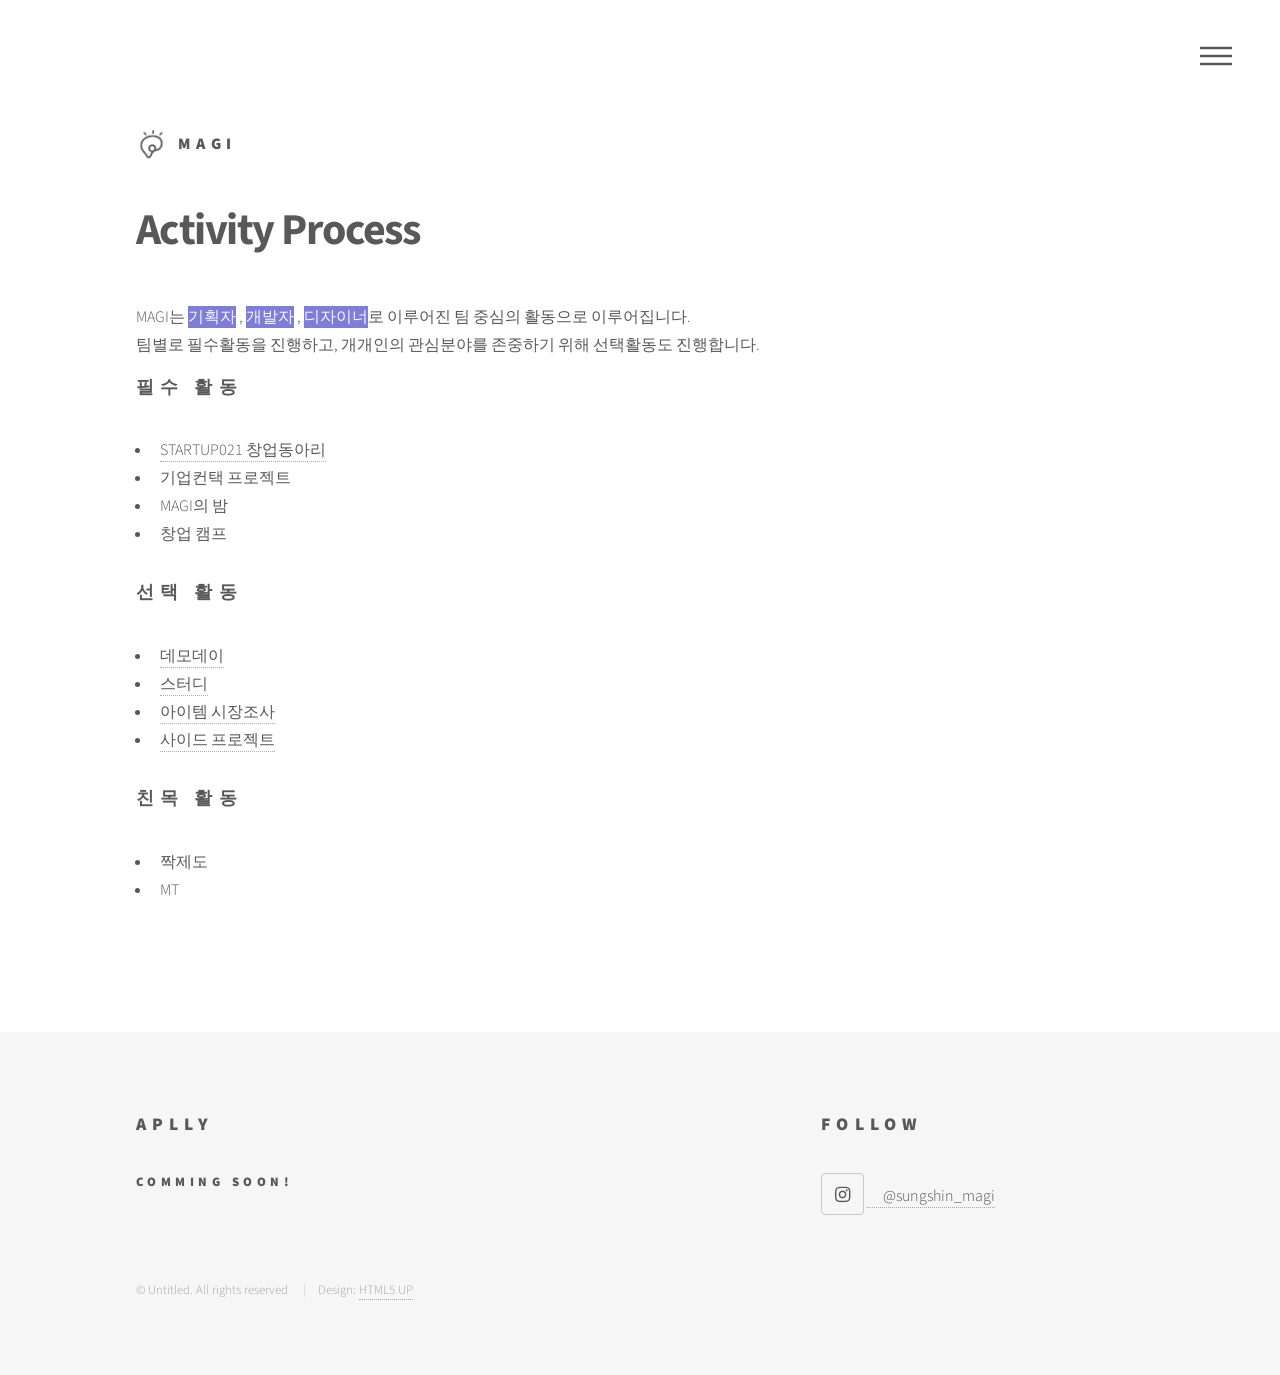
<file: process.html>
<!DOCTYPE html>
<!--
	Phantom by HTML5 UP
	html5up.net | @ajlkn
	Free for personal and commercial use under the CCA 3.0 license (html5up.net/license)
-->
<html>
  <head>
    <title>Activity Process</title>
    <meta charset="utf-8" />
    <meta
      name="viewport"
      content="width=device-width, initial-scale=1, user-scalable=no"
    />
    <link rel="stylesheet" href="assets/css/main.css" />
    <noscript
      ><link rel="stylesheet" href="assets/css/noscript.css"
    /></noscript>
  </head>
  <body class="is-preload">
    <!-- Wrapper -->
    <div id="wrapper">
      <!-- Header -->
      <header id="header">
        <div class="inner">
          <!-- Logo -->
          <a href="index.html" class="logo">
            <span class="symbol"
              ><img src="images/magi_logo_test.svg" alt="" /></span
            ><span class="title">MAGI</span>
          </a>

          <!-- Nav -->
          <nav>
            <ul>
              <li><a href="#menu">Menu</a></li>
            </ul>
          </nav>
        </div>
      </header>

      <!-- Menu -->
      <!-- Menu -->
      <nav id="menu">
        <h2>Menu</h2>
        <ul>
          <li><a href="index.html">Home</a></li>
          <li><a href="introduction.html">Introduction</a></li>
          <li><a href="history.html">History</a></li>
          <li><a href="process.html">Activity Process</a></li>
          <li><a href="calendar.html">Activity Calendar</a></li>
          <li><a href="department.html">Department</a></li>
          <li><a href="photo.html">Photo</a></li>
        </ul>
      </nav>

      <!-- Main -->
      <div id="main">
        <div class="inner">
          <h1>Activity Process</h1>
          <p>
            MAGI는
            <span class="accolor">기획자</span> ,
            <span class="accolor">개발자</span> ,
            <span class="accolor">디자이너</span>로 이루어진 팀 중심의 활동으로
            이루어집니다.<br />
            팀별로 필수활동을 진행하고, 개개인의 관심분야를 존중하기 위해
            선택활동도 진행합니다.
          </p>
          <div class="row">
            <div class="col-4 col-12-medium">
              <h2>필수 활동</h2>
              <ul>
                <li>
                  <a
                    href="https://www.sungshin.ac.kr/startup/14586/subview.do"
                    target="_blank"
                    >STARTUP021 창업동아리</a
                  >
                </li>
                <li>기업컨택 프로젝트</li>
                <li>MAGI의 밤</li>
                <li>창업 캠프</li>
              </ul>
              <h2>선택 활동</h2>
              <ul>
                <li><a href="demoday.html" ; target="demo">데모데이</a></li>
                <li><a href="magistudy.html" ; target="demo">스터디</a></li>
                <li>
                  <a href="market.html" ; target="demo">아이템 시장조사</a>
                </li>
                <li>
                  <a href="department.html" target="">사이드 프로젝트</a>
                </li>
              </ul>
              <h2>친목 활동</h2>
              <ul>
                <li>짝제도</li>
                <li>MT</li>
              </ul>
            </div>
            <div class="row">
              <iframe src="" width="650px" ; name="demo"> </iframe>
            </div>
          </div>
        </div>
      </div>

      <!-- Footer -->
      <footer id="footer">
        <div class="inner">
          <section>
            <h2>Aplly</h2>
            <h4>Comming Soon!</h4>
          </section>
          <section>
            <h2>Follow</h2>
            <ul class="icons">
              <li>
                <a
                  href="https://instagram.com/sungshin_magi?igshid=YmMyMTA2M2Y="
                  target="_blank"
                  class="icon brands style2 fa-instagram"
                  ><span class="label">Instagram</span></a
                >
              </li>
              <a
                href="https://instagram.com/sungshin_magi?igshid=YmMyMTA2M2Y="
                target="_blank"
                ><p>@sungshin_magi</p></a
              >
            </ul>
          </section>
          <ul class="copyright">
            <li>&copy; Untitled. All rights reserved</li>
            <li>Design: <a href="http://html5up.net">HTML5 UP</a></li>
          </ul>
        </div>
      </footer>
    </div>

    <!-- Scripts -->
    <script src="assets/js/jquery.min.js"></script>
    <script src="assets/js/browser.min.js"></script>
    <script src="assets/js/breakpoints.min.js"></script>
    <script src="assets/js/util.js"></script>
    <script src="assets/js/main.js"></script>
  </body>
</html>
</file>
<file: assets/css/noscript.css>
/*
	Phantom by HTML5 UP
	html5up.net | @ajlkn
	Free for personal and commercial use under the CCA 3.0 license (html5up.net/license)
*/

/* Tiles */

	body.is-preload .tiles article {
		-moz-transform: none;
		-webkit-transform: none;
		-ms-transform: none;
		transform: none;
		opacity: 1;
	}
</file>
<file: assets/css/main.css>
@import url(fontawesome-all.min.css);
@import url("https://fonts.googleapis.com/css?family=Source+Sans+Pro:300,700,900");

/*
	Phantom by HTML5 UP
	html5up.net | @ajlkn
	Free for personal and commercial use under the CCA 3.0 license (html5up.net/license)
*/

html,
body,
div,
span,
applet,
object,
iframe,
h1,
h2,
h3,
h4,
h5,
h6,
p,
blockquote,
pre,
a,
abbr,
acronym,
address,
big,
cite,
code,
del,
dfn,
em,
img,
ins,
kbd,
q,
s,
samp,
small,
strike,
strong,
sub,
sup,
tt,
var,
b,
u,
i,
center,
dl,
dt,
dd,
ol,
ul,
li,
fieldset,
form,
label,
legend,
table,
caption,
tbody,
tfoot,
thead,
tr,
th,
td,
article,
aside,
canvas,
details,
embed,
figure,
figcaption,
footer,
header,
hgroup,
menu,
nav,
output,
ruby,
section,
summary,
time,
mark,
audio,
video {
  margin: 0;
  padding: 0;
  border: 0;
  font-size: 100%;
  font: inherit;
  vertical-align: baseline;
}

article,
aside,
details,
figcaption,
figure,
footer,
header,
hgroup,
menu,
nav,
section {
  display: block;
}

body {
  line-height: 1;
}

ol,
ul {
  list-style: none;
}

blockquote,
q {
  quotes: none;
}

blockquote:before,
blockquote:after,
q:before,
q:after {
  content: "";
  content: none;
}

table {
  border-collapse: collapse;
  border-spacing: 0;
}

body {
  -webkit-text-size-adjust: none;
}

mark {
  background-color: transparent;
  color: inherit;
}

input::-moz-focus-inner {
  border: 0;
  padding: 0;
}

input,
select,
textarea {
  -moz-appearance: none;
  -webkit-appearance: none;
  -ms-appearance: none;
  appearance: none;
}

/* Basic */

@-ms-viewport {
  width: device-width;
}

body {
  -ms-overflow-style: auto;
}

@media screen and (max-width: 480px) {
  html,
  body {
    min-width: 320px;
  }
}

html {
  box-sizing: border-box;
}

*,
*:before,
*:after {
  box-sizing: inherit;
}

body {
  background: #ffffff;
}

body.is-preload *,
body.is-preload *:before,
body.is-preload *:after {
  -moz-animation: none !important;
  -webkit-animation: none !important;
  -ms-animation: none !important;
  animation: none !important;
  -moz-transition: none !important;
  -webkit-transition: none !important;
  -ms-transition: none !important;
  transition: none !important;
}

/* Type */

body,
input,
select,
textarea {
  color: #585858;
  font-family: "Source Sans Pro", Helvetica, sans-serif;
  font-size: 16pt;
  font-weight: 300;
  line-height: 1.75;
}

@media screen and (max-width: 1680px) {
  body,
  input,
  select,
  textarea {
    font-size: 14pt;
  }
}

@media screen and (max-width: 1280px) {
  body,
  input,
  select,
  textarea {
    font-size: 12pt;
  }
}

a {
  -moz-transition: border-bottom-color 0.2s ease, color 0.2s ease;
  -webkit-transition: border-bottom-color 0.2s ease, color 0.2s ease;
  -ms-transition: border-bottom-color 0.2s ease, color 0.2s ease;
  transition: border-bottom-color 0.2s ease, color 0.2s ease;
  text-decoration: none;
  color: #585858;
  border-bottom: dotted 1px rgba(88, 88, 88, 0.5);
}

a:hover {
  border-bottom-color: transparent;
  color: #3b36cf !important;
}

strong,
b {
  font-weight: 900;
}

em,
i {
  font-style: italic;
}

p {
  margin: 2px 0 1em 0;
}

h1 {
  font-size: 2.75em;
  font-weight: 700;
  line-height: 1.3;
  margin: 0 0 1em 0;
  letter-spacing: -0.035em;
}

h1 a {
  color: inherit;
}

@media screen and (max-width: 736px) {
  h1 {
    font-size: 2em;
    margin: 0 0 1em 0;
  }
}

@media screen and (max-width: 360px) {
  h1 {
    font-size: 1.75em;
  }
}

h2,
h3,
h4,
h5,
h6 {
  font-weight: 900;
  line-height: 1.5;
  margin: 0 0 2em 0;
  text-transform: uppercase;
  letter-spacing: 0.35em;
}

h2 a,
h3 a,
h4 a,
h5 a,
h6 a {
  color: inherit;
}

h2 {
  font-size: 1.1em;
}

h3 {
  font-size: 1em;
}

h4 {
  font-size: 0.8em;
}

h5 {
  font-size: 0.8em;
}

h6 {
  font-size: 0.8em;
}

@media screen and (max-width: 980px) {
  h1 br,
  h2 br,
  h3 br,
  h4 br,
  h5 br,
  h6 br {
    display: none;
  }
}

@media screen and (max-width: 736px) {
  h2 {
    font-size: 1em;
  }

  h3 {
    font-size: 0.8em;
  }
}

sub {
  font-size: 0.8em;
  position: relative;
  top: 0.5em;
}

sup {
  font-size: 0.8em;
  position: relative;
  top: -0.5em;
}

blockquote {
  border-left: solid 4px #c9c9c9;
  font-style: italic;
  margin: 0 0 2em 0;
  padding: 0.5em 0 0.5em 2em;
}

code {
  background: rgba(144, 144, 144, 0.075);
  border-radius: 4px;
  border: solid 1px #c9c9c9;
  font-family: "Courier New", monospace;
  font-size: 0.9em;
  margin: 0 0.25em;
  padding: 0.25em 0.65em;
}

pre {
  -webkit-overflow-scrolling: touch;
  font-family: "Courier New", monospace;
  font-size: 0.9em;
  margin: 0 0 2em 0;
}

pre code {
  display: block;
  line-height: 1.75;
  padding: 1em 1.5em;
  overflow-x: auto;
}

hr {
  border: 0;
  border-bottom: solid 1px #c9c9c9;
  margin: 2em 0;
}

hr.major {
  margin: 3em 0;
}

.align-left {
  text-align: left;
}

.align-center {
  text-align: center;
}

.align-right {
  text-align: right;
}

/* Row */

.row {
  display: flex;
  flex-wrap: wrap;
  box-sizing: border-box;
  align-items: stretch;
}

.row > * {
  box-sizing: border-box;
}

.row.gtr-uniform > * > :last-child {
  margin-bottom: 0;
}

.row.aln-left {
  justify-content: flex-start;
}

.row.aln-center {
  justify-content: center;
}

.row.aln-right {
  justify-content: flex-end;
}

.row.aln-top {
  align-items: flex-start;
}

.row.aln-middle {
  align-items: center;
}

.row.aln-bottom {
  align-items: flex-end;
}

.row > .imp {
  order: -1;
}

.row > .col-1 {
  width: 8.33333%;
}

.row > .off-1 {
  margin-left: 8.33333%;
}

.row > .col-2 {
  width: 16.66667%;
}

.row > .off-2 {
  margin-left: 16.66667%;
}

.row > .col-3 {
  width: 25%;
}

.row > .off-3 {
  margin-left: 25%;
}

.row > .col-4 {
  width: 33.33333%;
}

.row > .off-4 {
  margin-left: 33.33333%;
}

.row > .col-5 {
  width: 41.66667%;
}

.row > .off-5 {
  margin-left: 41.66667%;
}

.row > .col-6 {
  width: 50%;
}

.row > .off-6 {
  margin-left: 50%;
}

.row > .col-7 {
  width: 58.33333%;
}

.row > .off-7 {
  margin-left: 58.33333%;
}

.row > .col-8 {
  width: 66.66667%;
}

.row > .off-8 {
  margin-left: 66.66667%;
}

.row > .col-9 {
  width: 75%;
}

.row > .off-9 {
  margin-left: 75%;
}

.row > .col-10 {
  width: 83.33333%;
}

.row > .off-10 {
  margin-left: 83.33333%;
}

.row > .col-11 {
  width: 91.66667%;
}

.row > .off-11 {
  margin-left: 91.66667%;
}

.row > .col-12 {
  width: 100%;
}

.row > .off-12 {
  margin-left: 100%;
}

.row.gtr-0 {
  margin-top: 0;
  margin-left: 0em;
}

.row.gtr-0 > * {
  padding: 0 0 0 0em;
}

.row.gtr-0.gtr-uniform {
  margin-top: 0em;
}

.row.gtr-0.gtr-uniform > * {
  padding-top: 0em;
}

.row.gtr-25 {
  margin-top: 0;
  margin-left: -0.5em;
}

.row.gtr-25 > * {
  padding: 0 0 0 0.5em;
}

.row.gtr-25.gtr-uniform {
  margin-top: -0.5em;
}

.row.gtr-25.gtr-uniform > * {
  padding-top: 0.5em;
}

.row.gtr-50 {
  margin-top: 0;
  margin-left: -1em;
}

.row.gtr-50 > * {
  padding: 0 0 0 1em;
}

.row.gtr-50.gtr-uniform {
  margin-top: -1em;
}

.row.gtr-50.gtr-uniform > * {
  padding-top: 1em;
}

.row {
  margin-top: 0;
  margin-left: 0;
}

.row > * {
  padding: 0 0 0 2em;
}

.row.gtr-uniform {
  margin-top: -2em;
}

.row.gtr-uniform > * {
  padding-top: 2em;
}

.row.gtr-150 {
  margin-top: 0;
  margin-left: -3em;
}

.row.gtr-150 > * {
  padding: 0 0 0 3em;
}

.row.gtr-150.gtr-uniform {
  margin-top: -3em;
}

.row.gtr-150.gtr-uniform > * {
  padding-top: 3em;
}

.row.gtr-200 {
  margin-top: 0;
  margin-left: -4em;
}

.row.gtr-200 > * {
  padding: 0 0 0 4em;
}

.row.gtr-200.gtr-uniform {
  margin-top: -4em;
}

.row.gtr-200.gtr-uniform > * {
  padding-top: 4em;
}

@media screen and (max-width: 1680px) {
  .row {
    display: flex;
    flex-wrap: wrap;
    box-sizing: border-box;
    align-items: stretch;
  }

  .row > * {
    box-sizing: border-box;
  }

  .row.gtr-uniform > * > :last-child {
    margin-bottom: 0;
  }

  .row.aln-left {
    justify-content: flex-start;
  }

  .row.aln-center {
    justify-content: center;
  }

  .row.aln-right {
    justify-content: flex-end;
  }

  .row.aln-top {
    align-items: flex-start;
  }

  .row.aln-middle {
    align-items: center;
  }

  .row.aln-bottom {
    align-items: flex-end;
  }

  .row > .imp-xlarge {
    order: -1;
  }

  .row > .col-1-xlarge {
    width: 8.33333%;
  }

  .row > .off-1-xlarge {
    margin-left: 8.33333%;
  }

  .row > .col-2-xlarge {
    width: 16.66667%;
  }

  .row > .off-2-xlarge {
    margin-left: 16.66667%;
  }

  .row > .col-3-xlarge {
    width: 25%;
  }

  .row > .off-3-xlarge {
    margin-left: 25%;
  }

  .row > .col-4-xlarge {
    width: 33.33333%;
  }

  .row > .off-4-xlarge {
    margin-left: 33.33333%;
  }

  .row > .col-5-xlarge {
    width: 41.66667%;
  }

  .row > .off-5-xlarge {
    margin-left: 41.66667%;
  }

  .row > .col-6-xlarge {
    width: 50%;
  }

  .row > .off-6-xlarge {
    margin-left: 50%;
  }

  .row > .col-7-xlarge {
    width: 58.33333%;
  }

  .row > .off-7-xlarge {
    margin-left: 58.33333%;
  }

  .row > .col-8-xlarge {
    width: 66.66667%;
  }

  .row > .off-8-xlarge {
    margin-left: 66.66667%;
  }

  .row > .col-9-xlarge {
    width: 75%;
  }

  .row > .off-9-xlarge {
    margin-left: 75%;
  }

  .row > .col-10-xlarge {
    width: 83.33333%;
  }

  .row > .off-10-xlarge {
    margin-left: 83.33333%;
  }

  .row > .col-11-xlarge {
    width: 91.66667%;
  }

  .row > .off-11-xlarge {
    margin-left: 91.66667%;
  }

  .row > .col-12-xlarge {
    width: 100%;
  }

  .row > .off-12-xlarge {
    margin-left: 100%;
  }

  .row.gtr-0 {
    margin-top: 0;
    margin-left: 0em;
  }

  .row.gtr-0 > * {
    padding: 0 0 0 0em;
  }

  .row.gtr-0.gtr-uniform {
    margin-top: 0em;
  }

  .row.gtr-0.gtr-uniform > * {
    padding-top: 0em;
  }

  .row.gtr-25 {
    margin-top: 0;
    margin-left: -0.5em;
  }

  .row.gtr-25 > * {
    padding: 0 0 0 0.5em;
  }

  .row.gtr-25.gtr-uniform {
    margin-top: -0.5em;
  }

  .row.gtr-25.gtr-uniform > * {
    padding-top: 0.5em;
  }

  .row.gtr-50 {
    margin-top: 0;
    margin-left: -1em;
  }

  .row.gtr-50 > * {
    padding: 0 0 0 1em;
  }

  .row.gtr-50.gtr-uniform {
    margin-top: -1em;
  }

  .row.gtr-50.gtr-uniform > * {
    padding-top: 1em;
  }

  .row {
    margin-top: 0;
    margin-left: -2em;
  }

  .row > * {
    padding: 0 0 0 2em;
  }

  .row.gtr-uniform {
    margin-top: -2em;
  }

  .row.gtr-uniform > * {
    padding-top: 2em;
  }

  .row.gtr-150 {
    margin-top: 0;
    margin-left: -3em;
  }

  .row.gtr-150 > * {
    padding: 0 0 0 3em;
  }

  .row.gtr-150.gtr-uniform {
    margin-top: -3em;
  }

  .row.gtr-150.gtr-uniform > * {
    padding-top: 3em;
  }

  .row.gtr-200 {
    margin-top: 0;
    margin-left: -4em;
  }

  .row.gtr-200 > * {
    padding: 0 0 0 4em;
  }

  .row.gtr-200.gtr-uniform {
    margin-top: -4em;
  }

  .row.gtr-200.gtr-uniform > * {
    padding-top: 4em;
  }
}

@media screen and (max-width: 1280px) {
  .row {
    display: flex;
    flex-wrap: wrap;
    box-sizing: border-box;
    align-items: stretch;
  }

  .row > * {
    box-sizing: border-box;
  }

  .row.gtr-uniform > * > :last-child {
    margin-bottom: 0;
  }

  .row.aln-left {
    justify-content: flex-start;
  }

  .row.aln-center {
    justify-content: center;
  }

  .row.aln-right {
    justify-content: flex-end;
  }

  .row.aln-top {
    align-items: flex-start;
  }

  .row.aln-middle {
    align-items: center;
  }

  .row.aln-bottom {
    align-items: flex-end;
  }

  .row > .imp-large {
    order: -1;
  }

  .row > .col-1-large {
    width: 8.33333%;
  }

  .row > .off-1-large {
    margin-left: 8.33333%;
  }

  .row > .col-2-large {
    width: 16.66667%;
  }

  .row > .off-2-large {
    margin-left: 16.66667%;
  }

  .row > .col-3-large {
    width: 25%;
  }

  .row > .off-3-large {
    margin-left: 25%;
  }

  .row > .col-4-large {
    width: 33.33333%;
  }

  .row > .off-4-large {
    margin-left: 33.33333%;
  }

  .row > .col-5-large {
    width: 41.66667%;
  }

  .row > .off-5-large {
    margin-left: 41.66667%;
  }

  .row > .col-6-large {
    width: 50%;
  }

  .row > .off-6-large {
    margin-left: 50%;
  }

  .row > .col-7-large {
    width: 58.33333%;
  }

  .row > .off-7-large {
    margin-left: 58.33333%;
  }

  .row > .col-8-large {
    width: 66.66667%;
  }

  .row > .off-8-large {
    margin-left: 66.66667%;
  }

  .row > .col-9-large {
    width: 75%;
  }

  .row > .off-9-large {
    margin-left: 75%;
  }

  .row > .col-10-large {
    width: 83.33333%;
  }

  .row > .off-10-large {
    margin-left: 83.33333%;
  }

  .row > .col-11-large {
    width: 91.66667%;
  }

  .row > .off-11-large {
    margin-left: 91.66667%;
  }

  .row > .col-12-large {
    width: 100%;
  }

  .row > .off-12-large {
    margin-left: 100%;
  }

  .row.gtr-0 {
    margin-top: 0;
    margin-left: 0em;
  }

  .row.gtr-0 > * {
    padding: 0 0 0 0em;
  }

  .row.gtr-0.gtr-uniform {
    margin-top: 0em;
  }

  .row.gtr-0.gtr-uniform > * {
    padding-top: 0em;
  }

  .row.gtr-25 {
    margin-top: 0;
    margin-left: -0.5em;
  }

  .row.gtr-25 > * {
    padding: 0 0 0 0.5em;
  }

  .row.gtr-25.gtr-uniform {
    margin-top: -0.5em;
  }

  .row.gtr-25.gtr-uniform > * {
    padding-top: 0.5em;
  }

  .row.gtr-50 {
    margin-top: 0;
    margin-left: -1em;
  }

  .row.gtr-50 > * {
    padding: 0 0 0 1em;
  }

  .row.gtr-50.gtr-uniform {
    margin-top: -1em;
  }

  .row.gtr-50.gtr-uniform > * {
    padding-top: 1em;
  }

  .row {
    margin-top: 0;
    margin-left: -2em;
  }

  .row > * {
    padding: 0 0 0 2em;
  }

  .row.gtr-uniform {
    margin-top: -2em;
  }

  .row.gtr-uniform > * {
    padding-top: 2em;
  }

  .row.gtr-150 {
    margin-top: 0;
    margin-left: -3em;
  }

  .row.gtr-150 > * {
    padding: 0 0 0 3em;
  }

  .row.gtr-150.gtr-uniform {
    margin-top: -3em;
  }

  .row.gtr-150.gtr-uniform > * {
    padding-top: 3em;
  }

  .row.gtr-200 {
    margin-top: 0;
    margin-left: -4em;
  }

  .row.gtr-200 > * {
    padding: 0 0 0 4em;
  }

  .row.gtr-200.gtr-uniform {
    margin-top: -4em;
  }

  .row.gtr-200.gtr-uniform > * {
    padding-top: 4em;
  }
}

@media screen and (max-width: 980px) {
  .row {
    display: flex;
    flex-wrap: wrap;
    box-sizing: border-box;
    align-items: stretch;
  }

  .row > * {
    box-sizing: border-box;
  }

  .row.gtr-uniform > * > :last-child {
    margin-bottom: 0;
  }

  .row.aln-left {
    justify-content: flex-start;
  }

  .row.aln-center {
    justify-content: center;
  }

  .row.aln-right {
    justify-content: flex-end;
  }

  .row.aln-top {
    align-items: flex-start;
  }

  .row.aln-middle {
    align-items: center;
  }

  .row.aln-bottom {
    align-items: flex-end;
  }

  .row > .imp-medium {
    order: -1;
  }

  .row > .col-1-medium {
    width: 8.33333%;
  }

  .row > .off-1-medium {
    margin-left: 8.33333%;
  }

  .row > .col-2-medium {
    width: 16.66667%;
  }

  .row > .off-2-medium {
    margin-left: 16.66667%;
  }

  .row > .col-3-medium {
    width: 25%;
  }

  .row > .off-3-medium {
    margin-left: 25%;
  }

  .row > .col-4-medium {
    width: 33.33333%;
  }

  .row > .off-4-medium {
    margin-left: 33.33333%;
  }

  .row > .col-5-medium {
    width: 41.66667%;
  }

  .row > .off-5-medium {
    margin-left: 41.66667%;
  }

  .row > .col-6-medium {
    width: 50%;
  }

  .row > .off-6-medium {
    margin-left: 50%;
  }

  .row > .col-7-medium {
    width: 58.33333%;
  }

  .row > .off-7-medium {
    margin-left: 58.33333%;
  }

  .row > .col-8-medium {
    width: 66.66667%;
  }

  .row > .off-8-medium {
    margin-left: 66.66667%;
  }

  .row > .col-9-medium {
    width: 75%;
  }

  .row > .off-9-medium {
    margin-left: 75%;
  }

  .row > .col-10-medium {
    width: 83.33333%;
  }

  .row > .off-10-medium {
    margin-left: 83.33333%;
  }

  .row > .col-11-medium {
    width: 91.66667%;
  }

  .row > .off-11-medium {
    margin-left: 91.66667%;
  }

  .row > .col-12-medium {
    width: 100%;
  }

  .row > .off-12-medium {
    margin-left: 100%;
  }

  .row.gtr-0 {
    margin-top: 0;
    margin-left: 0em;
  }

  .row.gtr-0 > * {
    padding: 0 0 0 0em;
  }

  .row.gtr-0.gtr-uniform {
    margin-top: 0em;
  }

  .row.gtr-0.gtr-uniform > * {
    padding-top: 0em;
  }

  .row.gtr-25 {
    margin-top: 0;
    margin-left: -0.375em;
  }

  .row.gtr-25 > * {
    padding: 0 0 0 0.375em;
  }

  .row.gtr-25.gtr-uniform {
    margin-top: -0.375em;
  }

  .row.gtr-25.gtr-uniform > * {
    padding-top: 0.375em;
  }

  .row.gtr-50 {
    margin-top: 0;
    margin-left: -0.75em;
  }

  .row.gtr-50 > * {
    padding: 0 0 0 0.75em;
  }

  .row.gtr-50.gtr-uniform {
    margin-top: -0.75em;
  }

  .row.gtr-50.gtr-uniform > * {
    padding-top: 0.75em;
  }

  .row {
    margin-top: 0;
    margin-left: -1.5em;
  }

  .row > * {
    padding: 0 0 0 1.5em;
  }

  .row.gtr-uniform {
    margin-top: -1.5em;
  }

  .row.gtr-uniform > * {
    padding-top: 1.5em;
  }

  .row.gtr-150 {
    margin-top: 0;
    margin-left: -2.25em;
  }

  .row.gtr-150 > * {
    padding: 0 0 0 2.25em;
  }

  .row.gtr-150.gtr-uniform {
    margin-top: -2.25em;
  }

  .row.gtr-150.gtr-uniform > * {
    padding-top: 2.25em;
  }

  .row.gtr-200 {
    margin-top: 0;
    margin-left: -3em;
  }

  .row.gtr-200 > * {
    padding: 0 0 0 3em;
  }

  .row.gtr-200.gtr-uniform {
    margin-top: -3em;
  }

  .row.gtr-200.gtr-uniform > * {
    padding-top: 3em;
  }
}

@media screen and (max-width: 736px) {
  .row {
    display: flex;
    flex-wrap: wrap;
    box-sizing: border-box;
    align-items: stretch;
  }

  .row > * {
    box-sizing: border-box;
  }

  .row.gtr-uniform > * > :last-child {
    margin-bottom: 0;
  }

  .row.aln-left {
    justify-content: flex-start;
  }

  .row.aln-center {
    justify-content: center;
  }

  .row.aln-right {
    justify-content: flex-end;
  }

  .row.aln-top {
    align-items: flex-start;
  }

  .row.aln-middle {
    align-items: center;
  }

  .row.aln-bottom {
    align-items: flex-end;
  }

  .row > .imp-small {
    order: -1;
  }

  .row > .col-1-small {
    width: 8.33333%;
  }

  .row > .off-1-small {
    margin-left: 8.33333%;
  }

  .row > .col-2-small {
    width: 16.66667%;
  }

  .row > .off-2-small {
    margin-left: 16.66667%;
  }

  .row > .col-3-small {
    width: 25%;
  }

  .row > .off-3-small {
    margin-left: 25%;
  }

  .row > .col-4-small {
    width: 33.33333%;
  }

  .row > .off-4-small {
    margin-left: 33.33333%;
  }

  .row > .col-5-small {
    width: 41.66667%;
  }

  .row > .off-5-small {
    margin-left: 41.66667%;
  }

  .row > .col-6-small {
    width: 50%;
  }

  .row > .off-6-small {
    margin-left: 50%;
  }

  .row > .col-7-small {
    width: 58.33333%;
  }

  .row > .off-7-small {
    margin-left: 58.33333%;
  }

  .row > .col-8-small {
    width: 66.66667%;
  }

  .row > .off-8-small {
    margin-left: 66.66667%;
  }

  .row > .col-9-small {
    width: 75%;
  }

  .row > .off-9-small {
    margin-left: 75%;
  }

  .row > .col-10-small {
    width: 83.33333%;
  }

  .row > .off-10-small {
    margin-left: 83.33333%;
  }

  .row > .col-11-small {
    width: 91.66667%;
  }

  .row > .off-11-small {
    margin-left: 91.66667%;
  }

  .row > .col-12-small {
    width: 100%;
  }

  .row > .off-12-small {
    margin-left: 100%;
  }

  .row.gtr-0 {
    margin-top: 0;
    margin-left: 0em;
  }

  .row.gtr-0 > * {
    padding: 0 0 0 0em;
  }

  .row.gtr-0.gtr-uniform {
    margin-top: 0em;
  }

  .row.gtr-0.gtr-uniform > * {
    padding-top: 0em;
  }

  .row.gtr-25 {
    margin-top: 0;
    margin-left: -0.25em;
  }

  .row.gtr-25 > * {
    padding: 0 0 0 0.25em;
  }

  .row.gtr-25.gtr-uniform {
    margin-top: -0.25em;
  }

  .row.gtr-25.gtr-uniform > * {
    padding-top: 0.25em;
  }

  .row.gtr-50 {
    margin-top: 0;
    margin-left: -0.5em;
  }

  .row.gtr-50 > * {
    padding: 0 0 0 0.5em;
  }

  .row.gtr-50.gtr-uniform {
    margin-top: -0.5em;
  }

  .row.gtr-50.gtr-uniform > * {
    padding-top: 0.5em;
  }

  .row {
    margin-top: 0;
    margin-left: -1em;
  }

  .row > * {
    padding: 0 0 0 1em;
  }

  .row.gtr-uniform {
    margin-top: -1em;
  }

  .row.gtr-uniform > * {
    padding-top: 1em;
  }

  .row.gtr-150 {
    margin-top: 0;
    margin-left: -1.5em;
  }

  .row.gtr-150 > * {
    padding: 0 0 0 1.5em;
  }

  .row.gtr-150.gtr-uniform {
    margin-top: -1.5em;
  }

  .row.gtr-150.gtr-uniform > * {
    padding-top: 1.5em;
  }

  .row.gtr-200 {
    margin-top: 0;
    margin-left: -2em;
  }

  .row.gtr-200 > * {
    padding: 0 0 0 2em;
  }

  .row.gtr-200.gtr-uniform {
    margin-top: -2em;
  }

  .row.gtr-200.gtr-uniform > * {
    padding-top: 2em;
  }
}

@media screen and (max-width: 480px) {
  .row {
    display: flex;
    flex-wrap: wrap;
    box-sizing: border-box;
    align-items: stretch;
  }

  .row > * {
    box-sizing: border-box;
  }

  .row.gtr-uniform > * > :last-child {
    margin-bottom: 0;
  }

  .row.aln-left {
    justify-content: flex-start;
  }

  .row.aln-center {
    justify-content: center;
  }

  .row.aln-right {
    justify-content: flex-end;
  }

  .row.aln-top {
    align-items: flex-start;
  }

  .row.aln-middle {
    align-items: center;
  }

  .row.aln-bottom {
    align-items: flex-end;
  }

  .row > .imp-xsmall {
    order: -1;
  }

  .row > .col-1-xsmall {
    width: 8.33333%;
  }

  .row > .off-1-xsmall {
    margin-left: 8.33333%;
  }

  .row > .col-2-xsmall {
    width: 16.66667%;
  }

  .row > .off-2-xsmall {
    margin-left: 16.66667%;
  }

  .row > .col-3-xsmall {
    width: 25%;
  }

  .row > .off-3-xsmall {
    margin-left: 25%;
  }

  .row > .col-4-xsmall {
    width: 33.33333%;
  }

  .row > .off-4-xsmall {
    margin-left: 33.33333%;
  }

  .row > .col-5-xsmall {
    width: 41.66667%;
  }

  .row > .off-5-xsmall {
    margin-left: 41.66667%;
  }

  .row > .col-6-xsmall {
    width: 50%;
  }

  .row > .off-6-xsmall {
    margin-left: 50%;
  }

  .row > .col-7-xsmall {
    width: 58.33333%;
  }

  .row > .off-7-xsmall {
    margin-left: 58.33333%;
  }

  .row > .col-8-xsmall {
    width: 66.66667%;
  }

  .row > .off-8-xsmall {
    margin-left: 66.66667%;
  }

  .row > .col-9-xsmall {
    width: 75%;
  }

  .row > .off-9-xsmall {
    margin-left: 75%;
  }

  .row > .col-10-xsmall {
    width: 83.33333%;
  }

  .row > .off-10-xsmall {
    margin-left: 83.33333%;
  }

  .row > .col-11-xsmall {
    width: 91.66667%;
  }

  .row > .off-11-xsmall {
    margin-left: 91.66667%;
  }

  .row > .col-12-xsmall {
    width: 100%;
  }

  .row > .off-12-xsmall {
    margin-left: 100%;
  }

  .row.gtr-0 {
    margin-top: 0;
    margin-left: 0em;
  }

  .row.gtr-0 > * {
    padding: 0 0 0 0em;
  }

  .row.gtr-0.gtr-uniform {
    margin-top: 0em;
  }

  .row.gtr-0.gtr-uniform > * {
    padding-top: 0em;
  }

  .row.gtr-25 {
    margin-top: 0;
    margin-left: -0.25em;
  }

  .row.gtr-25 > * {
    padding: 0 0 0 0.25em;
  }

  .row.gtr-25.gtr-uniform {
    margin-top: -0.25em;
  }

  .row.gtr-25.gtr-uniform > * {
    padding-top: 0.25em;
  }

  .row.gtr-50 {
    margin-top: 0;
    margin-left: -0.5em;
  }

  .row.gtr-50 > * {
    padding: 0 0 0 0.5em;
  }

  .row.gtr-50.gtr-uniform {
    margin-top: -0.5em;
  }

  .row.gtr-50.gtr-uniform > * {
    padding-top: 0.5em;
  }

  .row {
    margin-top: 0;
    margin-left: -1em;
  }

  .row > * {
    padding: 0 0 0 1em;
  }

  .row.gtr-uniform {
    margin-top: -1em;
  }

  .row.gtr-uniform > * {
    padding-top: 1em;
  }

  .row.gtr-150 {
    margin-top: 0;
    margin-left: -1.5em;
  }

  .row.gtr-150 > * {
    padding: 0 0 0 1.5em;
  }

  .row.gtr-150.gtr-uniform {
    margin-top: -1.5em;
  }

  .row.gtr-150.gtr-uniform > * {
    padding-top: 1.5em;
  }

  .row.gtr-200 {
    margin-top: 0;
    margin-left: -2em;
  }

  .row.gtr-200 > * {
    padding: 0 0 0 2em;
  }

  .row.gtr-200.gtr-uniform {
    margin-top: -2em;
  }

  .row.gtr-200.gtr-uniform > * {
    padding-top: 2em;
  }
}

/* Section/Article */

section.special,
article.special {
  text-align: center;
}

header p {
  margin-top: -1em;
}

@media screen and (max-width: 736px) {
  header p {
    margin-top: 0;
  }
}

/* Icon */

.icon {
  text-decoration: none;
  border-bottom: none;
  position: relative;
}

.icon:before {
  -moz-osx-font-smoothing: grayscale;
  -webkit-font-smoothing: antialiased;
  display: inline-block;
  font-style: normal;
  font-variant: normal;
  text-rendering: auto;
  line-height: 1;
  text-transform: none !important;
  font-family: "Font Awesome 5 Free";
  font-weight: 400;
}

.icon > .label {
  display: none;
}

.icon:before {
  line-height: inherit;
}

.icon.solid:before {
  font-weight: 900;
}

.icon.brands:before {
  font-family: "Font Awesome 5 Brands";
}

.icon.style2 {
  -moz-transition: background-color 0.2s ease-in-out, color 0.2s ease-in-out,
    border-color 0.2s ease-in-out;
  -webkit-transition: background-color 0.2s ease-in-out, color 0.2s ease-in-out,
    border-color 0.2s ease-in-out;
  -ms-transition: background-color 0.2s ease-in-out, color 0.2s ease-in-out,
    border-color 0.2s ease-in-out;
  transition: background-color 0.2s ease-in-out, color 0.2s ease-in-out,
    border-color 0.2s ease-in-out;
  background-color: transparent;
  border: solid 1px #c9c9c9;
  border-radius: 4px;
  width: 2.65em;
  height: 2.65em;
  display: inline-block;
  text-align: center;
  line-height: 2.65em;
  color: inherit;
}

.icon.style2:before {
  font-size: 1.1em;
}

.icon.style2:hover {
  color: #3b36cf;
  border-color: #3b36cf;
}

.icon.style2:active {
  background-color: rgba(242, 132, 158, 0.1);
}

/* List */

ol {
  list-style: decimal;
  margin: 0 0 2em 0;
  padding-left: 1.25em;
}

ol li {
  padding-left: 0.25em;
}

ul {
  list-style: disc;
  margin: 0 0 2em 0;
  padding-left: 1em;
}

ul li {
  padding-left: 0.5em;
}

ul.alt {
  list-style: none;
  padding-left: 0;
}

ul.alt li {
  border-top: solid 1px #c9c9c9;
  padding: 0.5em 0;
}

ul.alt li:first-child {
  border-top: 0;
  padding-top: 0;
}

dl {
  margin: 0 0 2em 0;
}

dl dt {
  display: block;
  font-weight: 900;
  margin: 0 0 1em 0;
}

dl dd {
  margin-left: 2em;
}

/* Actions */

ul.actions {
  display: -moz-flex;
  display: -webkit-flex;
  display: -ms-flex;
  display: flex;
  cursor: default;
  list-style: none;
  margin-left: -1em;
  padding-left: 0;
}

ul.actions li {
  padding: 0 0 0 1em;
  vertical-align: middle;
}

ul.actions.special {
  -moz-justify-content: center;
  -webkit-justify-content: center;
  -ms-justify-content: center;
  justify-content: center;
  width: 100%;
  margin-left: 0;
}

ul.actions.special li:first-child {
  padding-left: 0;
}

ul.actions.stacked {
  -moz-flex-direction: column;
  -webkit-flex-direction: column;
  -ms-flex-direction: column;
  flex-direction: column;
  margin-left: 0;
}

ul.actions.stacked li {
  padding: 1.3em 0 0 0;
}

ul.actions.stacked li:first-child {
  padding-top: 0;
}

ul.actions.fit {
  width: calc(100% + 1em);
}

ul.actions.fit li {
  -moz-flex-grow: 1;
  -webkit-flex-grow: 1;
  -ms-flex-grow: 1;
  flex-grow: 1;
  -moz-flex-shrink: 1;
  -webkit-flex-shrink: 1;
  -ms-flex-shrink: 1;
  flex-shrink: 1;
  width: 100%;
}

ul.actions.fit li > * {
  width: 100%;
}

ul.actions.fit.stacked {
  width: 100%;
}

@media screen and (max-width: 480px) {
  ul.actions:not(.fixed) {
    -moz-flex-direction: column;
    -webkit-flex-direction: column;
    -ms-flex-direction: column;
    flex-direction: column;
    margin-left: 0;
    width: 100% !important;
  }

  ul.actions:not(.fixed) li {
    -moz-flex-grow: 1;
    -webkit-flex-grow: 1;
    -ms-flex-grow: 1;
    flex-grow: 1;
    -moz-flex-shrink: 1;
    -webkit-flex-shrink: 1;
    -ms-flex-shrink: 1;
    flex-shrink: 1;
    padding: 1em 0 0 0;
    text-align: center;
    width: 100%;
  }

  ul.actions:not(.fixed) li > * {
    width: 100%;
  }

  ul.actions:not(.fixed) li:first-child {
    padding-top: 0;
  }

  ul.actions:not(.fixed) li input[type="submit"],
  ul.actions:not(.fixed) li input[type="reset"],
  ul.actions:not(.fixed) li input[type="button"],
  ul.actions:not(.fixed) li button,
  ul.actions:not(.fixed) li .button {
    width: 100%;
  }

  ul.actions:not(.fixed) li input[type="submit"].icon:before,
  ul.actions:not(.fixed) li input[type="reset"].icon:before,
  ul.actions:not(.fixed) li input[type="button"].icon:before,
  ul.actions:not(.fixed) li button.icon:before,
  ul.actions:not(.fixed) li .button.icon:before {
    margin-left: -0.5rem;
  }
}

/* Icons */

ul.icons {
  cursor: default;
  list-style: none;
  padding-left: 0;
  margin: -1em 0 2em -1em;
}

ul.icons li {
  display: inline-block;
  padding: 1em 0 0 1em;
}
ul.icons p {
  display: inline-block;
  padding: 0 0 0 1em;
  margin: 0 0 0 0;
}

/* Form */

form {
  margin: 0 0 2em 0;
  overflow-x: hidden;
}

form > :last-child {
  margin-bottom: 0;
}

form > .fields {
  display: -moz-flex;
  display: -webkit-flex;
  display: -ms-flex;
  display: flex;
  -moz-flex-wrap: wrap;
  -webkit-flex-wrap: wrap;
  -ms-flex-wrap: wrap;
  flex-wrap: wrap;
  width: calc(100% + 3em);
  margin: -1.5em 0 2em -1.5em;
}

form > .fields > .field {
  -moz-flex-grow: 0;
  -webkit-flex-grow: 0;
  -ms-flex-grow: 0;
  flex-grow: 0;
  -moz-flex-shrink: 0;
  -webkit-flex-shrink: 0;
  -ms-flex-shrink: 0;
  flex-shrink: 0;
  padding: 1.5em 0 0 1.5em;
  width: calc(100% - 1.5em);
}

form > .fields > .field.half {
  width: calc(50% - 0.75em);
}

form > .fields > .field.third {
  width: calc(100% / 3 - 0.5em);
}

form > .fields > .field.quarter {
  width: calc(25% - 0.375em);
}

@media screen and (max-width: 480px) {
  form > .fields {
    width: calc(100% + 3em);
    margin: -1.5em 0 2em -1.5em;
  }

  form > .fields > .field {
    padding: 1.5em 0 0 1.5em;
    width: calc(100% - 1.5em);
  }

  form > .fields > .field.half {
    width: calc(100% - 1.5em);
  }

  form > .fields > .field.third {
    width: calc(100% - 1.5em);
  }

  form > .fields > .field.quarter {
    width: calc(100% - 1.5em);
  }
}

label {
  display: block;
  font-size: 0.9em;
  font-weight: 900;
  margin: 0 0 1em 0;
}

input[type="text"],
input[type="password"],
input[type="email"],
input[type="tel"],
select,
textarea {
  -moz-appearance: none;
  -webkit-appearance: none;
  -ms-appearance: none;
  appearance: none;
  background-color: transparent;
  border: none;
  border-radius: 0;
  border-bottom: solid 1px #c9c9c9;
  color: inherit;
  display: block;
  outline: 0;
  padding: 0;
  text-decoration: none;
  width: 100%;
}

input[type="text"]:invalid,
input[type="password"]:invalid,
input[type="email"]:invalid,
input[type="tel"]:invalid,
select:invalid,
textarea:invalid {
  box-shadow: none;
}

input[type="text"]:focus,
input[type="password"]:focus,
input[type="email"]:focus,
input[type="tel"]:focus,
select:focus,
textarea:focus {
  border-bottom-color: #3b36cf;
  box-shadow: inset 0 -1px 0 0 #3b36cf;
}

select {
  background-image: url("data:image/svg+xml;charset=utf8,%3Csvg xmlns='http://www.w3.org/2000/svg' width='40' height='40' preserveAspectRatio='none' viewBox='0 0 40 40'%3E%3Cpath d='M9.4,12.3l10.4,10.4l10.4-10.4c0.2-0.2,0.5-0.4,0.9-0.4c0.3,0,0.6,0.1,0.9,0.4l3.3,3.3c0.2,0.2,0.4,0.5,0.4,0.9 c0,0.4-0.1,0.6-0.4,0.9L20.7,31.9c-0.2,0.2-0.5,0.4-0.9,0.4c-0.3,0-0.6-0.1-0.9-0.4L4.3,17.3c-0.2-0.2-0.4-0.5-0.4-0.9 c0-0.4,0.1-0.6,0.4-0.9l3.3-3.3c0.2-0.2,0.5-0.4,0.9-0.4S9.1,12.1,9.4,12.3z' fill='%23c9c9c9' /%3E%3C/svg%3E");
  background-size: 1.25rem;
  background-repeat: no-repeat;
  background-position: calc(100% - 1rem) center;
  height: 3em;
  padding-right: 3em;
  text-overflow: ellipsis;
}

select option {
  background: #ffffff;
}

select:focus::-ms-value {
  background-color: transparent;
}

select::-ms-expand {
  display: none;
}

input[type="text"],
input[type="password"],
input[type="email"],
select {
  height: 3em;
}

textarea {
  padding: 0;
  min-height: 3.75em;
}

input[type="checkbox"],
input[type="radio"] {
  -moz-appearance: none;
  -webkit-appearance: none;
  -ms-appearance: none;
  appearance: none;
  display: block;
  float: left;
  margin-right: -2em;
  opacity: 0;
  width: 1em;
  z-index: -1;
}

input[type="checkbox"] + label,
input[type="radio"] + label {
  text-decoration: none;
  color: #585858;
  cursor: pointer;
  display: inline-block;
  font-size: 1em;
  font-weight: 300;
  padding-left: 2.55em;
  padding-right: 0.75em;
  position: relative;
}

input[type="checkbox"] + label:before,
input[type="radio"] + label:before {
  -moz-osx-font-smoothing: grayscale;
  -webkit-font-smoothing: antialiased;
  display: inline-block;
  font-style: normal;
  font-variant: normal;
  text-rendering: auto;
  line-height: 1;
  text-transform: none !important;
  font-family: "Font Awesome 5 Free";
  font-weight: 900;
}

input[type="checkbox"] + label:before,
input[type="radio"] + label:before {
  border-radius: 4px;
  border: solid 1px #c9c9c9;
  content: "";
  display: inline-block;
  font-size: 0.8em;
  height: 2.25em;
  left: 0;
  line-height: 2.25em;
  position: absolute;
  text-align: center;
  top: 0;
  width: 2.25em;
}

input[type="checkbox"]:checked + label:before,
input[type="radio"]:checked + label:before {
  background: #585858;
  border-color: #585858;
  color: #ffffff;
  content: "\f00c";
}

input[type="checkbox"]:focus + label:before,
input[type="radio"]:focus + label:before {
  border-color: #3b36cf;
  box-shadow: 0 0 0 1px #3b36cf;
}

input[type="checkbox"] + label:before {
  border-radius: 4px;
}

input[type="radio"] + label:before {
  border-radius: 100%;
}

/* Box */

.box {
  border-radius: 4px;
  border: solid 1px #c9c9c9;
  margin-bottom: 2em;
  padding: 1.5em;
}

.box > :last-child,
.box > :last-child > :last-child,
.box > :last-child > :last-child > :last-child {
  margin-bottom: 0;
}

.box.alt {
  border: 0;
  border-radius: 0;
  padding: 0;
}

/* Image */

.image {
  border-radius: 4px;
  border: 0;
  display: inline-block;
  position: relative;
}

.image img {
  border-radius: 4px;
  display: block;
}

.image.left,
.image.right {
  max-width: 40%;
}

.image.left img,
.image.right img {
  width: 100%;
}

.image.left {
  float: left;
  padding: 0 1.5em 1em 0;
  top: 0.25em;
}

.image.right {
  float: right;
  padding: 0 0 1em 1.5em;
  top: 0.25em;
}

.image.fit {
  display: block;
  margin: 0 0 2em 0;
  width: 100%;
}

.image.fit img {
  width: 100%;
}

.image.main {
  display: block;
  margin: 0 0 3em 0;
  width: 100%;
}

.image.main img {
  width: 100%;
}

@media screen and (max-width: 736px) {
  .image.main {
    margin: 0 0 2em 0;
  }
}

/* Table */

.table-wrapper {
  -webkit-overflow-scrolling: touch;
  overflow-x: auto;
}

table {
  margin: 0 0 2em 0;
  width: 100%;
}

table tbody tr {
  border: solid 1px #c9c9c9;
  border-left: 0;
  border-right: 0;
}

table tbody tr:nth-child(2n + 1) {
  background-color: rgba(144, 144, 144, 0.075);
}

table td {
  padding: 0.75em 0.75em;
}

table th {
  font-size: 0.9em;
  font-weight: 900;
  padding: 0 0.75em 0.75em 0.75em;
  text-align: left;
}

table thead {
  border-bottom: solid 2px #c9c9c9;
}

table tfoot {
  border-top: solid 2px #c9c9c9;
}

table.alt {
  border-collapse: separate;
}

table.alt tbody tr td {
  border: solid 1px #c9c9c9;
  border-left-width: 0;
  border-top-width: 0;
}

table.alt tbody tr td:first-child {
  border-left-width: 1px;
}

table.alt tbody tr:first-child td {
  border-top-width: 1px;
}

table.alt thead {
  border-bottom: 0;
}

table.alt tfoot {
  border-top: 0;
}

/* Button */

input[type="submit"],
input[type="reset"],
input[type="button"],
button,
.button {
  -moz-appearance: none;
  -webkit-appearance: none;
  -ms-appearance: none;
  appearance: none;
  -moz-transition: background-color 0.2s ease-in-out, color 0.2s ease-in-out,
    box-shadow 0.2s ease-in-out;
  -webkit-transition: background-color 0.2s ease-in-out, color 0.2s ease-in-out,
    box-shadow 0.2s ease-in-out;
  -ms-transition: background-color 0.2s ease-in-out, color 0.2s ease-in-out,
    box-shadow 0.2s ease-in-out;
  transition: background-color 0.2s ease-in-out, color 0.2s ease-in-out,
    box-shadow 0.2s ease-in-out;
  background-color: transparent;
  border-radius: 4px;
  border: 0;
  box-shadow: inset 0 0 0 2px #585858;
  color: #585858 !important;
  cursor: pointer;
  display: inline-block;
  font-size: 0.8em;
  font-weight: 900;
  height: 3.5em;
  letter-spacing: 0.35em;
  line-height: 3.45em;
  overflow: hidden;
  padding: 0 1.25em 0 1.6em;
  text-align: center;
  text-decoration: none;
  text-overflow: ellipsis;
  text-transform: uppercase;
  white-space: nowrap;
}

input[type="submit"].icon:before,
input[type="reset"].icon:before,
input[type="button"].icon:before,
button.icon:before,
.button.icon:before {
  margin-right: 0.5em;
}

input[type="submit"].fit,
input[type="reset"].fit,
input[type="button"].fit,
button.fit,
.button.fit {
  width: 100%;
}

input[type="submit"]:hover,
input[type="reset"]:hover,
input[type="button"]:hover,
button:hover,
.button:hover {
  color: #3b36cf !important;
  box-shadow: inset 0 0 0 2px #3b36cf;
}

input[type="submit"]:active,
input[type="reset"]:active,
input[type="button"]:active,
button:active,
.button:active {
  background-color: rgba(242, 132, 158, 0.1);
}

input[type="submit"].small,
input[type="reset"].small,
input[type="button"].small,
button.small,
.button.small {
  font-size: 0.6em;
}

input[type="submit"].large,
input[type="reset"].large,
input[type="button"].large,
button.large,
.button.large {
  font-size: 1em;
}

input[type="submit"].primary,
input[type="reset"].primary,
input[type="button"].primary,
button.primary,
.button.primary {
  box-shadow: none;
  background-color: #585858;
  color: #ffffff !important;
}

input[type="submit"].primary:hover,
input[type="reset"].primary:hover,
input[type="button"].primary:hover,
button.primary:hover,
.button.primary:hover {
  background-color: #3b36cf;
}

input[type="submit"].primary:active,
input[type="reset"].primary:active,
input[type="button"].primary:active,
button.primary:active,
.button.primary:active {
  background-color: #3b36cf;
}

input[type="submit"].disabled,
input[type="submit"]:disabled,
input[type="reset"].disabled,
input[type="reset"]:disabled,
input[type="button"].disabled,
input[type="button"]:disabled,
button.disabled,
button:disabled,
.button.disabled,
.button:disabled {
  pointer-events: none;
  opacity: 0.25;
}

/* Tiles */

.tiles {
  display: -moz-flex;
  display: -webkit-flex;
  display: -ms-flex;
  display: flex;
  -moz-flex-wrap: wrap;
  -webkit-flex-wrap: wrap;
  -ms-flex-wrap: wrap;
  flex-wrap: wrap;
  postiion: relative;
  margin: -2.5em 0 0 -2.5em;
}

.tiles article {
  -moz-transition: -moz-transform 0.5s ease, opacity 0.5s ease;
  -webkit-transition: -webkit-transform 0.5s ease, opacity 0.5s ease;
  -ms-transition: -ms-transform 0.5s ease, opacity 0.5s ease;
  transition: transform 0.5s ease, opacity 0.5s ease;
  position: relative;
  width: calc(33.33333% - 2.5em);
  margin: 2.5em 0 0 2.5em;
}

.tiles article > .image {
  -moz-transition: -moz-transform 0.5s ease;
  -webkit-transition: -webkit-transform 0.5s ease;
  -ms-transition: -ms-transform 0.5s ease;
  transition: transform 0.5s ease;
  position: relative;
  display: block;
  width: 100%;
  border-radius: 4px;
  overflow: hidden;
}

.tiles article > .image img {
  display: block;
  width: 100%;
}

.tiles article > .image:before {
  pointer-events: none;
  -moz-transition: background-color 0.5s ease, opacity 0.5s ease;
  -webkit-transition: background-color 0.5s ease, opacity 0.5s ease;
  -ms-transition: background-color 0.5s ease, opacity 0.5s ease;
  transition: background-color 0.5s ease, opacity 0.5s ease;
  content: "";
  display: block;
  position: absolute;
  top: 0;
  left: 0;
  width: 100%;
  height: 100%;
  opacity: 1;
  z-index: 1;
  opacity: 0.8;
}

.tiles article > .image:after {
  pointer-events: none;
  -moz-transition: opacity 0.5s ease;
  -webkit-transition: opacity 0.5s ease;
  -ms-transition: opacity 0.5s ease;
  transition: opacity 0.5s ease;
  content: "";
  display: block;
  position: absolute;
  top: 0;
  left: 0;
  width: 100%;
  height: 100%;
  background-image: url("data:image/svg+xml;charset=utf8,%3Csvg xmlns='http://www.w3.org/2000/svg' width='100' height='100' viewBox='0 0 100 100' preserveAspectRatio='none'%3E%3Cstyle%3Eline %7B stroke-width: 0.25px%3B stroke: %23ffffff%3B %7D%3C/style%3E%3Cline x1='0' y1='0' x2='100' y2='100' /%3E%3Cline x1='100' y1='0' x2='0' y2='100' /%3E%3C/svg%3E");
  background-position: center;
  background-repeat: no-repeat;
  background-size: 100% 100%;
  opacity: 0.25;
  z-index: 2;
}

.tiles article > a {
  display: -moz-flex;
  display: -webkit-flex;
  display: -ms-flex;
  display: flex;
  -moz-flex-direction: column;
  -webkit-flex-direction: column;
  -ms-flex-direction: column;
  flex-direction: column;
  -moz-align-items: center;
  -webkit-align-items: center;
  -ms-align-items: center;
  align-items: center;
  -moz-justify-content: center;
  -webkit-justify-content: center;
  -ms-justify-content: center;
  justify-content: center;
  -moz-transition: background-color 0.5s ease, -moz-transform 0.5s ease;
  -webkit-transition: background-color 0.5s ease, -webkit-transform 0.5s ease;
  -ms-transition: background-color 0.5s ease, -ms-transform 0.5s ease;
  transition: background-color 0.5s ease, transform 0.5s ease;
  position: absolute;
  top: 0;
  left: 0;
  width: 100%;
  height: 100%;
  padding: 1em;
  border-radius: 4px;
  border-bottom: 0;
  color: #ffffff;
  text-align: center;
  text-decoration: none;
  z-index: 3;
}

.tiles article > a > :last-child {
  margin: 0;
}

.tiles article > a:hover {
  color: #ffffff !important;
}

.tiles article > a h2 {
  margin: 0;
}

.tiles article > a .content {
  -moz-transition: max-height 0.5s ease, opacity 0.5s ease;
  -webkit-transition: max-height 0.5s ease, opacity 0.5s ease;
  -ms-transition: max-height 0.5s ease, opacity 0.5s ease;
  transition: max-height 0.5s ease, opacity 0.5s ease;
  width: 100%;
  max-height: 0;
  line-height: 1.5;
  margin-top: 0.35em;
  opacity: 0;
}

.tiles article > a .content > :last-child {
  margin-bottom: 0;
}

.tiles article.style1 > .image:before {
  background-color: #3b36cf;
}

.tiles article.style2 > .image:before {
  background-color: #807dd4;
}

.tiles article.style3 > .image:before {
  background-color: #3b36cf;
}

.tiles article.style4 > .image:before {
  background-color: #807dd4;
}

.tiles article.style5 > .image:before {
  background-color: #3b36cf;
}

.tiles article.style6 > .image:before {
  background-color: #807dd4;
}

body:not(.is-touch) .tiles article:hover > .image {
  -moz-transform: scale(1.1);
  -webkit-transform: scale(1.1);
  -ms-transform: scale(1.1);
  transform: scale(1.1);
}

body:not(.is-touch) .tiles article:hover > .image:before {
  background-color: #333333;
  opacity: 0.35;
}

body:not(.is-touch) .tiles article:hover > .image:after {
  opacity: 0;
}

body:not(.is-touch) .tiles article:hover .content {
  max-height: 15em;
  opacity: 1;
}

* + .tiles {
  margin-top: 2em;
}

body.is-preload .tiles article {
  -moz-transform: scale(0.9);
  -webkit-transform: scale(0.9);
  -ms-transform: scale(0.9);
  transform: scale(0.9);
  opacity: 0;
}

body.is-touch .tiles article .content {
  max-height: 15em;
  opacity: 1;
}

@media screen and (max-width: 1280px) {
  .tiles {
    margin: -1.25em 0 0 -1.25em;
  }

  .tiles article {
    width: calc(33.33333% - 1.25em);
    margin: 1.25em 0 0 1.25em;
  }
}

@media screen and (max-width: 980px) {
  .tiles {
    margin: -2.5em 0 0 -2.5em;
  }

  .tiles article {
    width: calc(50% - 2.5em);
    margin: 2.5em 0 0 2.5em;
  }
}

@media screen and (max-width: 736px) {
  .tiles {
    margin: -1.25em 0 0 -1.25em;
  }

  .tiles article {
    width: calc(50% - 1.25em);
    margin: 1.25em 0 0 1.25em;
  }

  .tiles article:hover > .image {
    -moz-transform: scale(1);
    -webkit-transform: scale(1);
    -ms-transform: scale(1);
    transform: scale(1);
  }
}

@media screen and (max-width: 480px) {
  .tiles {
    margin: 0;
  }

  .tiles article {
    width: 100%;
    margin: 1.25em 0 0 0;
  }
}

/* Header */

#header {
  padding: 8em 0 0.1em 0;
}

#header .logo {
  display: block;
  border-bottom: 0;
  color: inherit;
  font-weight: 900;
  letter-spacing: 0.35em;
  margin: 0 0 2.5em 0;
  text-decoration: none;
  text-transform: uppercase;
  display: inline-block;
}

#header .logo > * {
  display: inline-block;
  vertical-align: middle;
}

#header .logo .symbol {
  margin-right: 0.65em;
}

#header .logo .symbol img {
  display: block;
  width: 2em;
  height: 2em;
}

#header nav {
  position: fixed;
  right: 2em;
  top: 2em;
  z-index: 10000;
}

#header nav ul {
  display: -moz-flex;
  display: -webkit-flex;
  display: -ms-flex;
  display: flex;
  -moz-align-items: center;
  -webkit-align-items: center;
  -ms-align-items: center;
  align-items: center;
  list-style: none;
  margin: 0;
  padding: 0;
}

#header nav ul li {
  display: block;
  padding: 0;
}

#header nav ul li a {
  display: block;
  position: relative;
  height: 3em;
  line-height: 3em;
  padding: 0 1.5em;
  background-color: rgba(255, 255, 255, 0.5);
  border-radius: 4px;
  border: 0;
  font-size: 0.8em;
  font-weight: 900;
  letter-spacing: 0.35em;
  text-transform: uppercase;
}

#header nav ul li a[href="#menu"] {
  -webkit-tap-highlight-color: transparent;
  width: 4em;
  text-indent: 4em;
  font-size: 1em;
  overflow: hidden;
  padding: 0;
  white-space: nowrap;
}

#header nav ul li a[href="#menu"]:before,
#header nav ul li a[href="#menu"]:after {
  -moz-transition: opacity 0.2s ease;
  -webkit-transition: opacity 0.2s ease;
  -ms-transition: opacity 0.2s ease;
  transition: opacity 0.2s ease;
  content: "";
  display: block;
  position: absolute;
  top: 0;
  left: 0;
  width: 100%;
  height: 100%;
  background-position: center;
  background-repeat: no-repeat;
  background-size: 2em 2em;
}

#header nav ul li a[href="#menu"]:before {
  background-image: url("data:image/svg+xml;charset=utf8,%3Csvg xmlns='http://www.w3.org/2000/svg' width='100' height='100' viewBox='0 0 100 100' preserveAspectRatio='none'%3E%3Cstyle%3Eline %7B stroke-width: 8px%3B stroke: %23f2849e%3B %7D%3C/style%3E%3Cline x1='0' y1='25' x2='100' y2='25' /%3E%3Cline x1='0' y1='50' x2='100' y2='50' /%3E%3Cline x1='0' y1='75' x2='100' y2='75' /%3E%3C/svg%3E");
  opacity: 0;
}

#header nav ul li a[href="#menu"]:after {
  background-image: url("data:image/svg+xml;charset=utf8,%3Csvg xmlns='http://www.w3.org/2000/svg' width='100' height='100' viewBox='0 0 100 100' preserveAspectRatio='none'%3E%3Cstyle%3Eline %7B stroke-width: 8px%3B stroke: %23585858%3B %7D%3C/style%3E%3Cline x1='0' y1='25' x2='100' y2='25' /%3E%3Cline x1='0' y1='50' x2='100' y2='50' /%3E%3Cline x1='0' y1='75' x2='100' y2='75' /%3E%3C/svg%3E");
  opacity: 1;
}

#header nav ul li a[href="#menu"]:hover:before {
  opacity: 1;
}

#header nav ul li a[href="#menu"]:hover:after {
  opacity: 0;
}

@media screen and (max-width: 736px) {
  #header {
    padding: 4em 0 0.1em 0;
  }

  #header nav {
    right: 0.5em;
    top: 0.5em;
  }

  #header nav ul li a[href="#menu"]:before,
  #header nav ul li a[href="#menu"]:after {
    background-size: 1.5em 1.5em;
  }
}

/* Menu */

#wrapper {
  -moz-transition: opacity 0.45s ease;
  -webkit-transition: opacity 0.45s ease;
  -ms-transition: opacity 0.45s ease;
  transition: opacity 0.45s ease;
  opacity: 1;
}

#menu {
  -moz-transform: translateX(22em);
  -webkit-transform: translateX(22em);
  -ms-transform: translateX(22em);
  transform: translateX(22em);
  -moz-transition: -moz-transform 0.45s ease, visibility 0.45s;
  -webkit-transition: -webkit-transform 0.45s ease, visibility 0.45s;
  -ms-transition: -ms-transform 0.45s ease, visibility 0.45s;
  transition: transform 0.45s ease, visibility 0.45s;
  position: fixed;
  top: 0;
  right: 0;
  width: 22em;
  max-width: 80%;
  height: 100%;
  -webkit-overflow-scrolling: touch;
  background: #707070;
  color: #ffffff;
  cursor: default;
  visibility: hidden;
  z-index: 10002;
}

#menu > .inner {
  -moz-transition: opacity 0.45s ease;
  -webkit-transition: opacity 0.45s ease;
  -ms-transition: opacity 0.45s ease;
  transition: opacity 0.45s ease;
  -webkit-overflow-scrolling: touch;
  position: absolute;
  top: 0;
  left: 0;
  width: 100%;
  height: 100%;
  padding: 2.75em;
  opacity: 0;
  overflow-y: auto;
}

#menu > .inner > ul {
  list-style: none;
  margin: 0 0 1em 0;
  padding: 0;
}

#menu > .inner > ul > li {
  padding: 0;
  border-top: solid 1px rgba(255, 255, 255, 0.15);
}

#menu > .inner > ul > li a {
  display: block;
  padding: 1em 0;
  line-height: 1.5;
  border: 0;
  color: inherit;
}

#menu > .inner > ul > li:first-child {
  border-top: 0;
  margin-top: -1em;
}

#menu > .close {
  -moz-transition: opacity 0.45s ease, -moz-transform 0.45s ease;
  -webkit-transition: opacity 0.45s ease, -webkit-transform 0.45s ease;
  -ms-transition: opacity 0.45s ease, -ms-transform 0.45s ease;
  transition: opacity 0.45s ease, transform 0.45s ease;
  -moz-transform: scale(0.25) rotate(180deg);
  -webkit-transform: scale(0.25) rotate(180deg);
  -ms-transform: scale(0.25) rotate(180deg);
  transform: scale(0.25) rotate(180deg);
  -webkit-tap-highlight-color: transparent;
  display: block;
  position: absolute;
  top: 2em;
  left: -6em;
  width: 6em;
  text-indent: 6em;
  height: 3em;
  border: 0;
  font-size: 1em;
  opacity: 0;
  overflow: hidden;
  padding: 0;
  white-space: nowrap;
}

#menu > .close:before,
#menu > .close:after {
  -moz-transition: opacity 0.2s ease;
  -webkit-transition: opacity 0.2s ease;
  -ms-transition: opacity 0.2s ease;
  transition: opacity 0.2s ease;
  content: "";
  display: block;
  position: absolute;
  top: 0;
  left: 0;
  width: 100%;
  height: 100%;
  background-position: center;
  background-repeat: no-repeat;
  background-size: 2em 2em;
}

#menu > .close:before {
  background-image: url("data:image/svg+xml;charset=utf8,%3Csvg xmlns='http://www.w3.org/2000/svg' width='100' height='100' viewBox='0 0 100 100' preserveAspectRatio='none'%3E%3Cstyle%3Eline %7B stroke-width: 8px%3B stroke: %23f2849e%3B %7D%3C/style%3E%3Cline x1='15' y1='15' x2='85' y2='85' /%3E%3Cline x1='85' y1='15' x2='15' y2='85' /%3E%3C/svg%3E");
  opacity: 0;
}

#menu > .close:after {
  background-image: url("data:image/svg+xml;charset=utf8,%3Csvg xmlns='http://www.w3.org/2000/svg' width='100' height='100' viewBox='0 0 100 100' preserveAspectRatio='none'%3E%3Cstyle%3Eline %7B stroke-width: 8px%3B stroke: %23585858%3B %7D%3C/style%3E%3Cline x1='15' y1='15' x2='85' y2='85' /%3E%3Cline x1='85' y1='15' x2='15' y2='85' /%3E%3C/svg%3E");
  opacity: 1;
}

#menu > .close:hover:before {
  opacity: 1;
}

#menu > .close:hover:after {
  opacity: 0;
}

@media screen and (max-width: 736px) {
  #menu {
    -moz-transform: translateX(16.5em);
    -webkit-transform: translateX(16.5em);
    -ms-transform: translateX(16.5em);
    transform: translateX(16.5em);
    width: 16.5em;
  }

  #menu > .inner {
    padding: 2.75em 1.5em;
  }

  #menu > .close {
    top: 0.5em;
    left: -4.25em;
    width: 4.25em;
    text-indent: 4.25em;
  }

  #menu > .close:before,
  #menu > .close:after {
    background-size: 1.5em 1.5em;
  }
}

body.is-menu-visible #wrapper {
  pointer-events: none;
  cursor: default;
  opacity: 0.25;
}

body.is-menu-visible #menu {
  -moz-transform: translateX(0);
  -webkit-transform: translateX(0);
  -ms-transform: translateX(0);
  transform: translateX(0);
  visibility: visible;
}

body.is-menu-visible #menu > * {
  opacity: 1;
}

body.is-menu-visible #menu .close {
  -moz-transform: scale(1) rotate(0deg);
  -webkit-transform: scale(1) rotate(0deg);
  -ms-transform: scale(1) rotate(0deg);
  transform: scale(1) rotate(0deg);
  opacity: 1;
}

/* Main */

#main {
  padding: 0em 0 6em 0;
}

@media screen and (max-width: 736px) {
  #main {
    padding: 0em 0 4em 0;
  }
}
.intro {
  display: flex;
}
.card-1 {
  box-shadow: 0 1px 3px rgba(0, 0, 0, 0.12), 0 1px 2px rgba(0, 0, 0, 0.24);
  transition: all 0.3s cubic-bezier(0.25, 0.8, 0.25, 1);
  height: 300px;
  width: 300px;
  margin-left: 0em;
  margin-right: 2em;
}

.card-1:hover {
  box-shadow: 0 14px 28px rgba(0, 0, 0, 0.25), 0 10px 10px rgba(0, 0, 0, 0.22);
}
.card-2 {
  box-shadow: 0 1px 3px rgba(0, 0, 0, 0.12), 0 1px 2px rgba(0, 0, 0, 0.24);
  transition: all 0.3s cubic-bezier(0.25, 0.8, 0.25, 1);
  height: 250px;
  width: 400px;
  margin: 1em;
}

.card-2:hover {
  box-shadow: 0 14px 28px rgba(0, 0, 0, 0.25), 0 10px 10px rgba(0, 0, 0, 0.22);
}
.card-3 {
  box-shadow: 0 1px 3px rgba(0, 0, 0, 0.12), 0 1px 2px rgba(0, 0, 0, 0.24);
  transition: all 0.3s cubic-bezier(0.25, 0.8, 0.25, 1);
  height: 450px;
  width: 800px;
  margin: 1em;
}

.card-3:hover {
  box-shadow: 0 14px 28px rgba(0, 0, 0, 0.25), 0 10px 10px rgba(0, 0, 0, 0.22);
}
.accolor {
  color: aliceblue;
  background-color: #807dd4;
}
/* Footer */

#footer {
  padding: 5em 0 6em 0;
  background-color: #f6f6f6;
  /* margin-bottom: 48px; */
}

#footer > .inner {
  display: -moz-flex;
  display: -webkit-flex;
  display: -ms-flex;
  display: flex;
  -moz-flex-wrap: wrap;
  -webkit-flex-wrap: wrap;
  -ms-flex-wrap: wrap;
  flex-wrap: wrap;
  -moz-flex-direction: row;
  -webkit-flex-direction: row;
  -ms-flex-direction: row;
  flex-direction: row;
}

#footer > .inner > * > :last-child {
  margin-bottom: 0;
}

#footer > .inner section:nth-child(1) {
  width: calc(66% - 2.5em);
  margin-right: 2.5em;
}

#footer > .inner section:nth-child(2) {
  width: calc(33% - 2.5em);
  margin-left: 2.5em;
}

#footer > .inner .copyright {
  width: 100%;
  padding: 0;
  margin-top: 5em;
  list-style: none;
  font-size: 0.8em;
  color: rgba(88, 88, 88, 0.5);
}

#footer > .inner .copyright a {
  color: inherit;
}

#footer > .inner .copyright li {
  display: inline-block;
  border-left: solid 1px rgba(88, 88, 88, 0.15);
  line-height: 1;
  padding: 0 0 0 1em;
  margin: 0 0 0 1em;
}

#footer > .inner .copyright li:first-child {
  border-left: 0;
  padding-left: 0;
  margin-left: 0;
}

@media screen and (max-width: 1280px) {
  #footer {
    padding: 5em 0 3em 0;
  }

  #footer > .inner section:nth-child(1) {
    width: calc(66% - 1.25em);
    margin-right: 1.25em;
  }

  #footer > .inner section:nth-child(2) {
    width: calc(33% - 1.25em);
    margin-left: 1.25em;
  }
}

@media screen and (max-width: 980px) {
  #footer > .inner section:nth-child(1) {
    width: 66%;
    margin-right: 0;
  }

  #footer > .inner section:nth-child(2) {
    width: calc(33% - 2.5em);
    margin-left: 2.5em;
  }
}

@media screen and (max-width: 736px) {
  #footer {
    padding: 3em 0 1em 0;
  }

  #footer > .inner {
    -moz-flex-direction: column;
    -webkit-flex-direction: column;
    -ms-flex-direction: column;
    flex-direction: column;
  }

  #footer > .inner section:nth-child(1) {
    width: 100%;
    margin-right: 0;
    margin: 3em 0 0 0;
  }

  #footer > .inner section:nth-child(2) {
    -moz-order: -1;
    -webkit-order: -1;
    -ms-order: -1;
    order: -1;
    width: 100%;
    margin-left: 0;
  }

  #footer > .inner .copyright {
    margin-top: 3em;
  }
}

@media screen and (max-width: 480px) {
  #footer > .inner .copyright {
    margin-top: 3em;
  }

  #footer > .inner .copyright li {
    border-left: 0;
    padding-left: 0;
    margin: 0.75em 0 0 0;
    display: block;
    line-height: inherit;
  }

  #footer > .inner .copyright li:first-child {
    margin-top: 0;
  }
}

/* Wrapper */

#wrapper > * > .inner {
  width: 100%;
  max-width: 68em;
  margin: 0 auto;
  padding: 0 2.5em;
}

@media screen and (max-width: 736px) {
  #wrapper > * > .inner {
    padding: 0 1.25em;
  }
}

.history {
  border-left: thin solid #3b36cf;
  height: 100%;
}
.history h2 {
  position: relative;
  font-size: 20px;
  color: #3b36cf;
  line-height: 1;
}

.history div {
  position: relative;
  padding: 0 0 0 40px;
}

.history ol {
  padding: 10px 0 10px;
}

.history ul {
  font-size: 15px;
  color: #000;
  line-height: 1px;
}

.fs {
  font-size: 21px;
  font-weight: bold;
  padding-top: 0;
}

.demoimg {
  margin-top: 1em;
}

.photo {
  padding: 2px;
  margin: 2px;
}

/*scroll*/
body::-webkit-scrollbar {
  width: 7px; /* 스크롤바의 너비 */
  overflow: auto;
}

body::-webkit-scrollbar-thumb {
  height: 40%; /* 스크롤바의 길이 */
  background: #88889a45; /* 스크롤바의 색상 */

  border-radius: 10px;
}

body::-webkit-scrollbar-track {
  background: rgba(220, 192, 253, 0); /*스크롤바 뒷 배경 색상*/
}

/*슬라이더....*/
</file>
